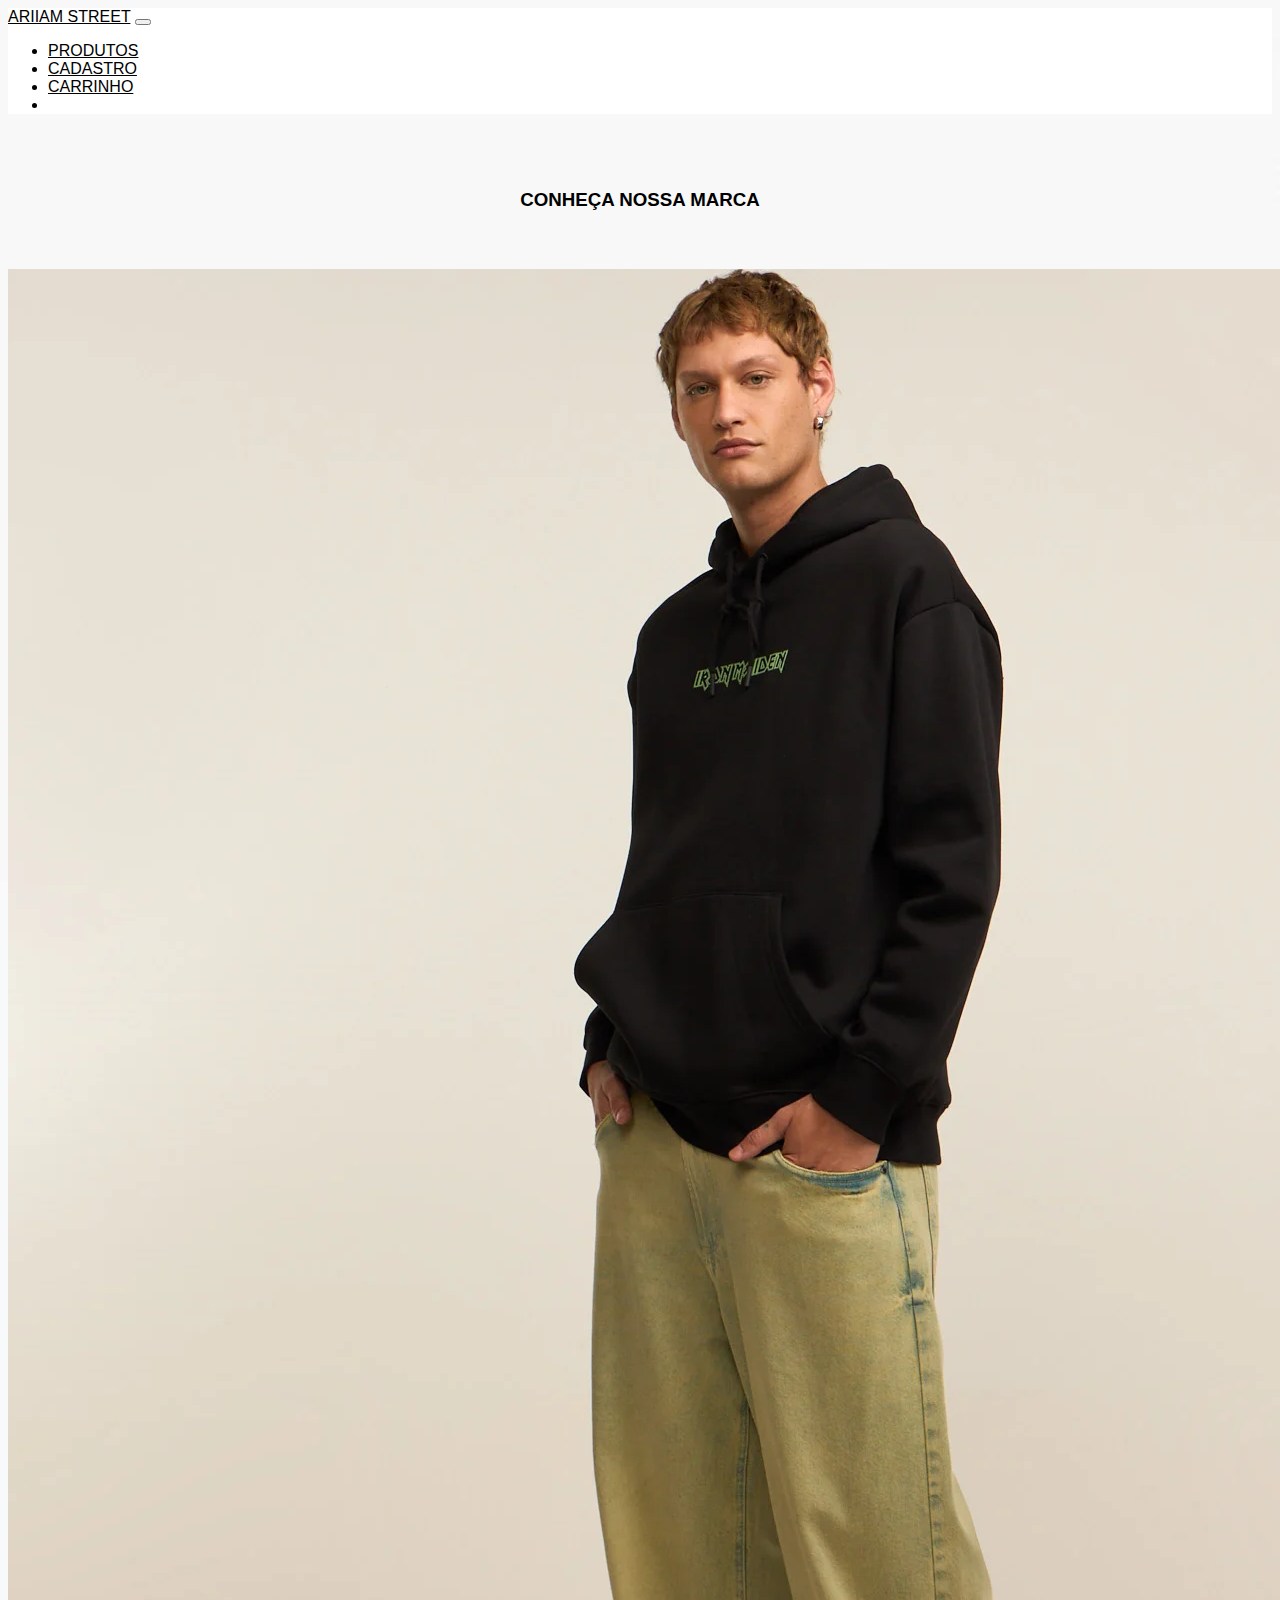
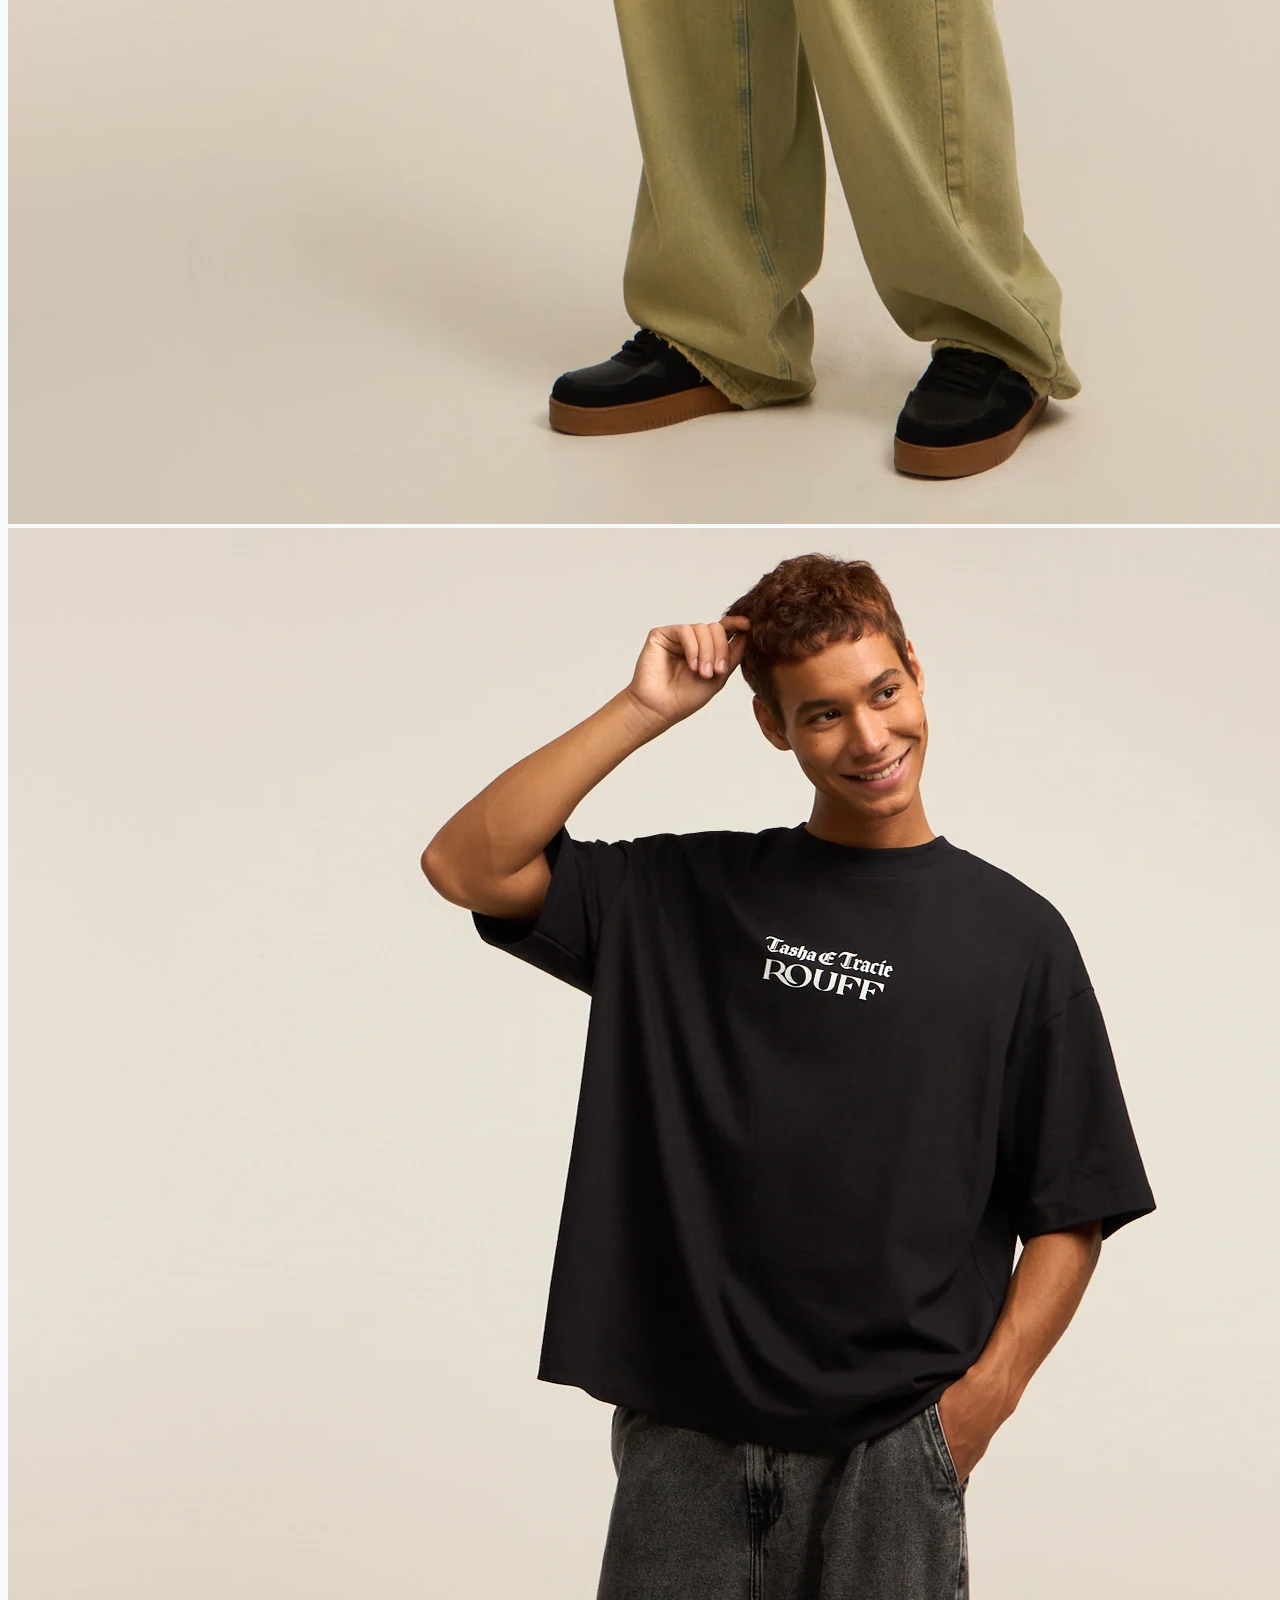
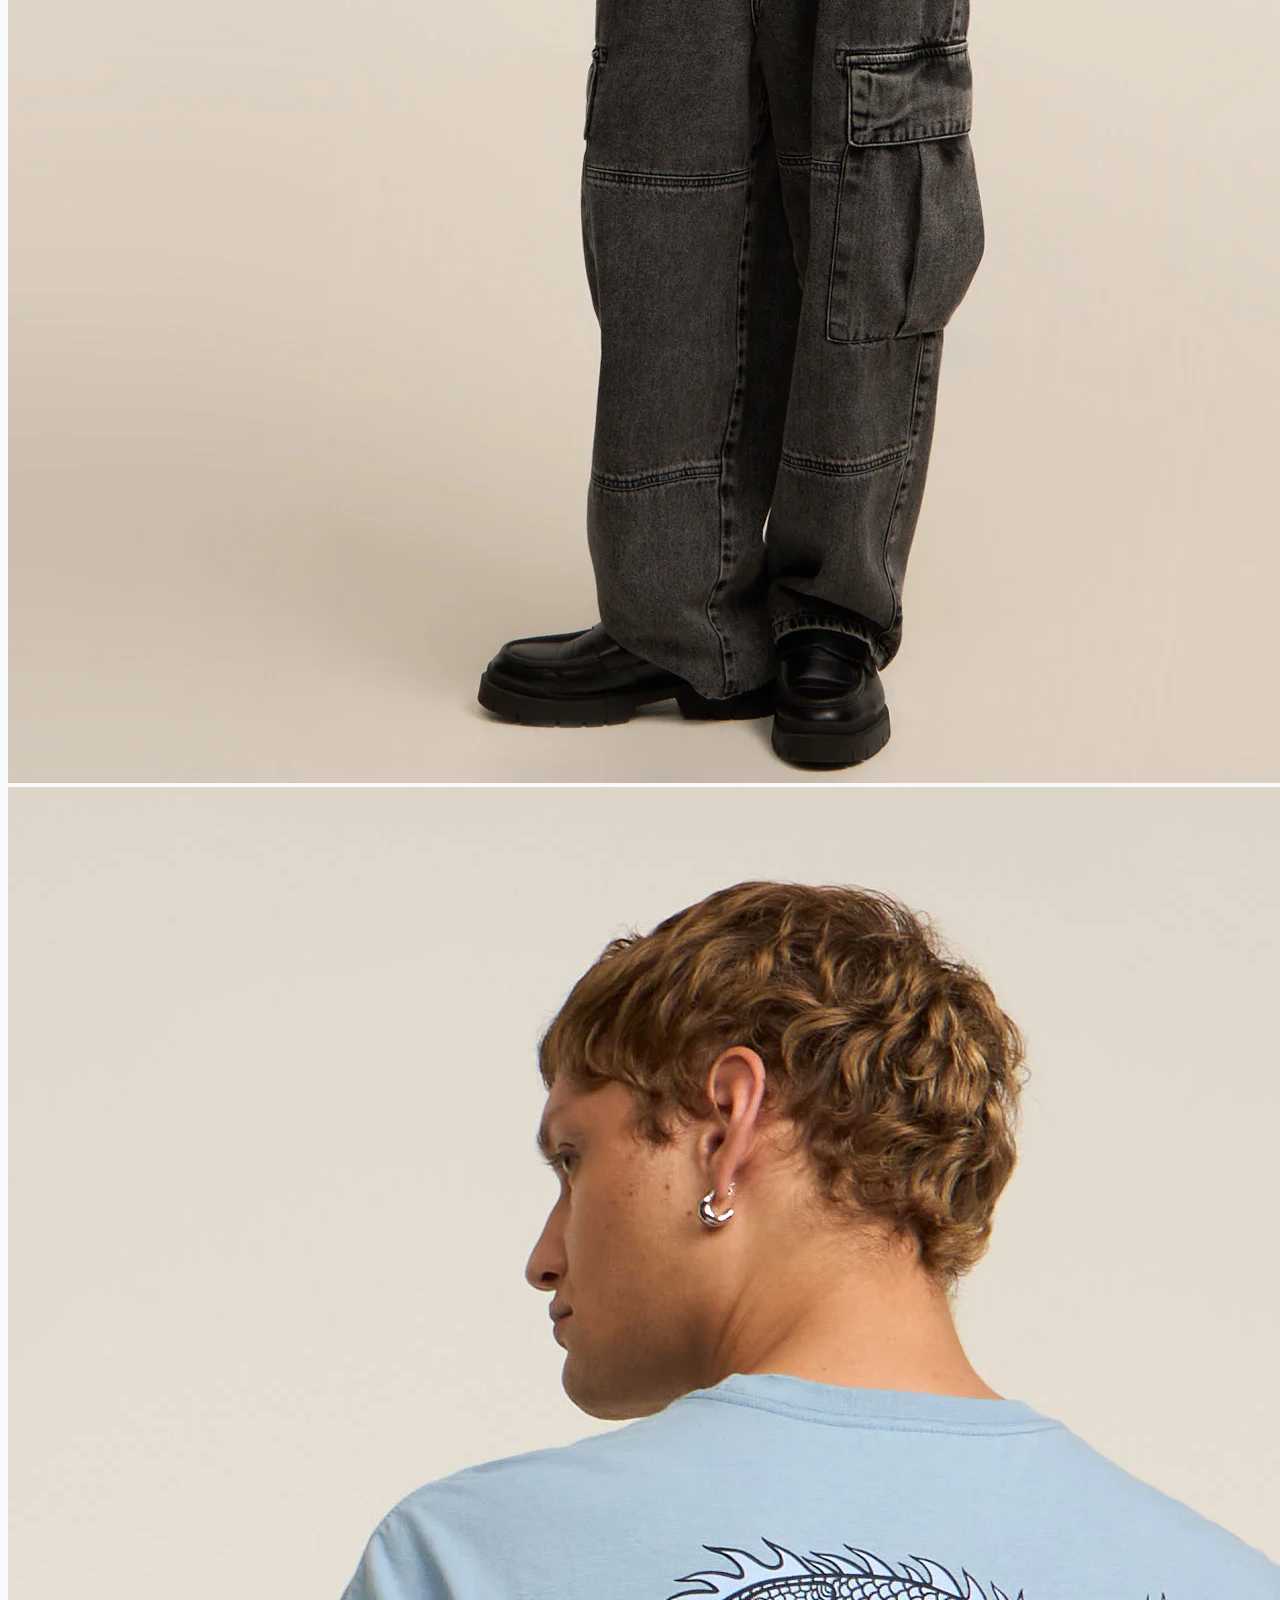
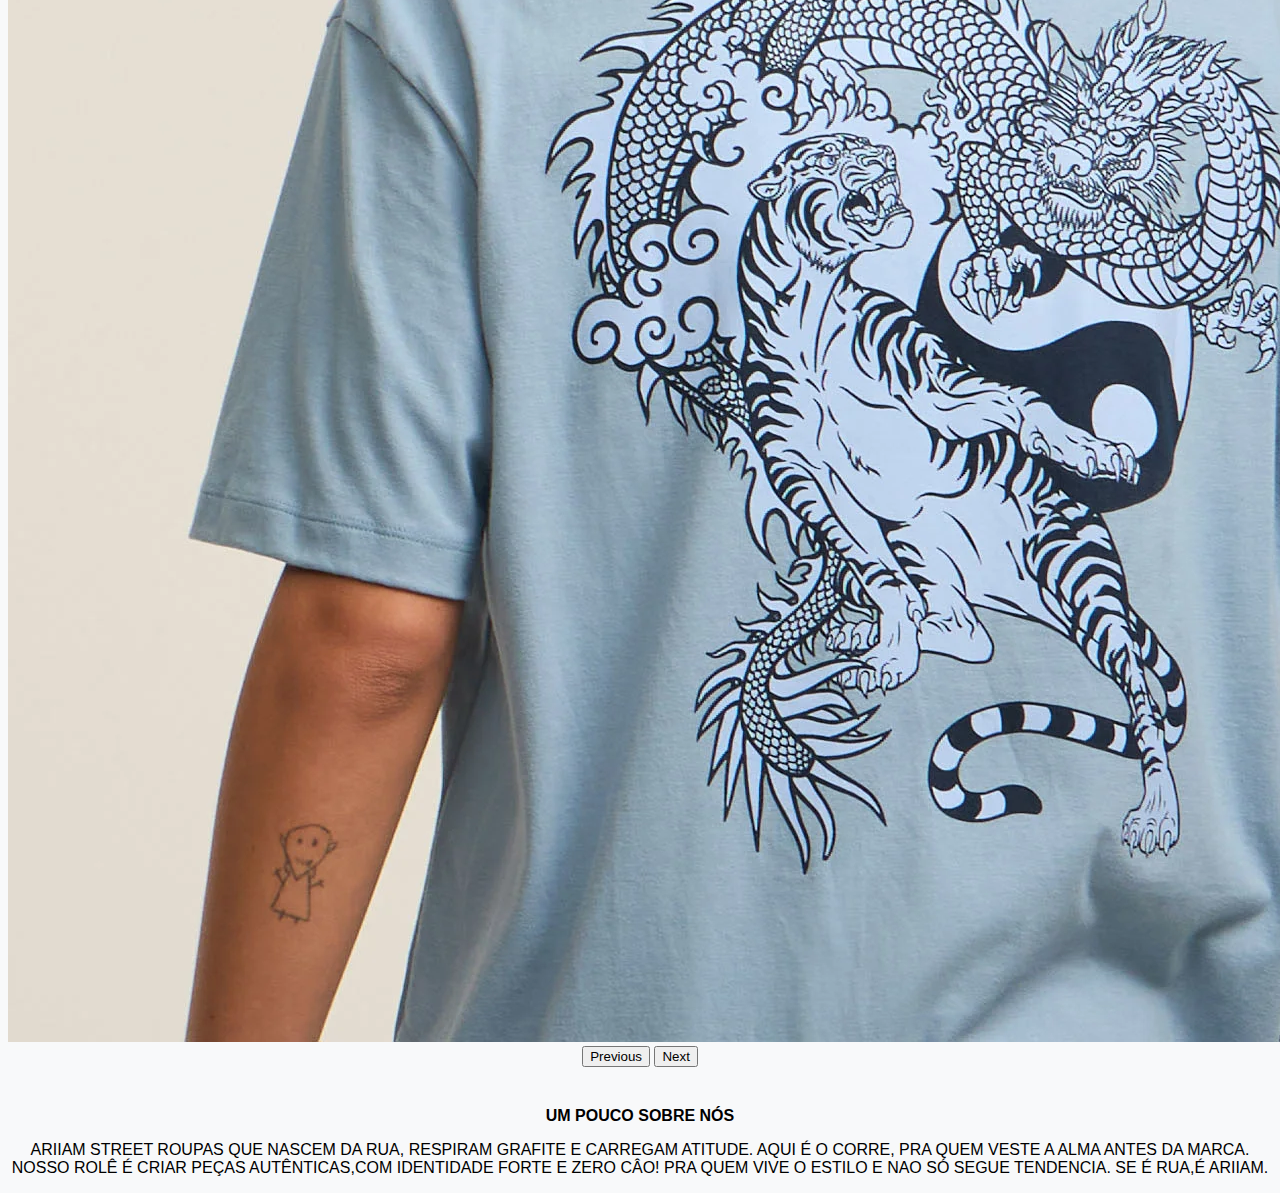
<file: index.html>
<!doctype html>

<head>
  <title>ARIIAM</title>
  <link href="https://cdn.jsdelivr.net/npm/bootstrap@5.3.5/dist/css/bootstrap.min.css" rel="stylesheet"
    integrity="sha384-SgOJa3DmI69IUzQ2PVdRZhwQ+dy64/BUtbMJw1MZ8t5HZApcHrRKUc4W0kG879m7" crossorigin="anonymous">
</head>

<body style="background-image: url('fundobranco.jpg');
        background-repeat: no-repeat;
				 background-attachment: fixed;
				 background-size: 100% 100%;">
          <style>
            body {
                background-color: #f8f9fa;
                font-family: Arial, sans-serif;
            }

            .card {
                border-radius: 10px;
                box-shadow: 0 4px 6px rgba(0, 0, 0, 0.1);
                transition: transform 0.2s ease-in-out;
            }

            .card:hover {
                transform: scale(1.03);
            }

            .navbar {
                background-color: white !important;
            }

            .navbar a {
                color: black !important;
            }
        </style>
  <bory>
    <nav class="navbar navbar-expand-lg bg-body-tertiary">
        <div class="container-fluid">
            <a class="navbar-brand" href="index.html">ARIIAM STREET</a>
            <button class="navbar-toggler" type="button" data-bs-toggle="collapse"
                data-bs-target="#navbarScroll" aria-controls="navbarScroll" aria-expanded="false"
                aria-label="Toggle navigation">
                <span class="navbar-toggler-icon"></span>
            </button>
            <div class="collapse navbar-collapse" id="navbarScroll">
                <ul class="navbar-nav me-auto my-2 my-lg-0 navbar-nav-scroll"
                    style="--bs-scroll-height: 100px;">
                    <li class="nav-item">
                        <a class="nav-link active" aria-current="page" href="produtos.html">PRODUTOS</a>
                    </li>
                    <li class="nav-item">
                        <a class="nav-link" href="cadastro.html">CADASTRO</a>
                    </li>
                    <li class="nav-item">
                        <a class="nav-link" href="carrinho.html">CARRINHO</a>
                    <li class="nav-item">
            </div>
        </div>
    </nav>
</bory>
<div style="padding: 20px;"></div>
        <CENTER>
        <H3>CONHEÇA NOSSA MARCA</H3>
        <CENTER>
  <script src="https://cdn.jsdelivr.net/npm/bootstrap@5.3.5/dist/js/bootstrap.bundle.min.js"
    integrity="sha384-k6d4wzSIapyDyv1kpU366/PK5hCdSbCRGRCMv+eplOQJWyd1fbcAu9OCUj5zNLiq"
    crossorigin="anonymous"></script>
  <div style="padding: 20px;"></div>
  <div id="carouselExample" class="carousel slide">
    <div class="carousel-inner">
      <div class="carousel-item active">
        <center>
          <img src="blusaoestampa.png" class="d-block w-50" alt="blusaoestampa.png">
          <center>
      </div>
      <div class="carousel-item">
        <center>
          <img src="camisetatracie.png" class="d-block w-50" alt="camisetatracie.png">
          <center>
      </div>
      <div class="carousel-item">
        <center>
          <img src="dragao.png" class="d-block w-50" alt="dragao.png">
          <center>
      </div>
    </div>
    <button class="carousel-control-prev" type="button" data-bs-target="#carouselExample" data-bs-slide="prev">
      <span class="carousel-control-prev-icon" aria-hidden="true"></span>
      <span class="visually-hidden">Previous</span>
    </button>
    <button class="carousel-control-next" type="button" data-bs-target="#carouselExample" data-bs-slide="next">
      <span class="carousel-control-next-icon" aria-hidden="true"></span>
      <span class="visually-hidden">Next</span>
    </button>
  </div>

  <body>

    <div vw class="enabled">
      <div vw-access-button class="active"></div>
      <div vw-plugin-wrapper>
        <div class="vw-plugin-top-wrapper"></div>
      </div>
    </div>
    <script src="https://vlibras.gov.br/app/vlibras-plugin.js"></script>
    <script>
      new window.VLibras.Widget('https://vlibras.gov.br/app');
    </script>
  </body>
  <div style="padding: 20px;"></div>
  <title>ARIIAM STREET</title>
  <CENTER>
    <B>UM POUCO SOBRE NÓS</B>
    <P>ARIIAM STREET
      ROUPAS QUE NASCEM DA RUA, RESPIRAM GRAFITE E CARREGAM ATITUDE. AQUI É O CORRE, PRA QUEM VESTE A ALMA ANTES DA
      MARCA.
      NOSSO ROLÊ É CRIAR PEÇAS AUTÊNTICAS,COM IDENTIDADE FORTE E ZERO CÂO! PRA QUEM VIVE O ESTILO E NAO SÓ SEGUE
      TENDENCIA.
      SE É RUA,É ARIIAM.</p>
  </CENTER>
</file>
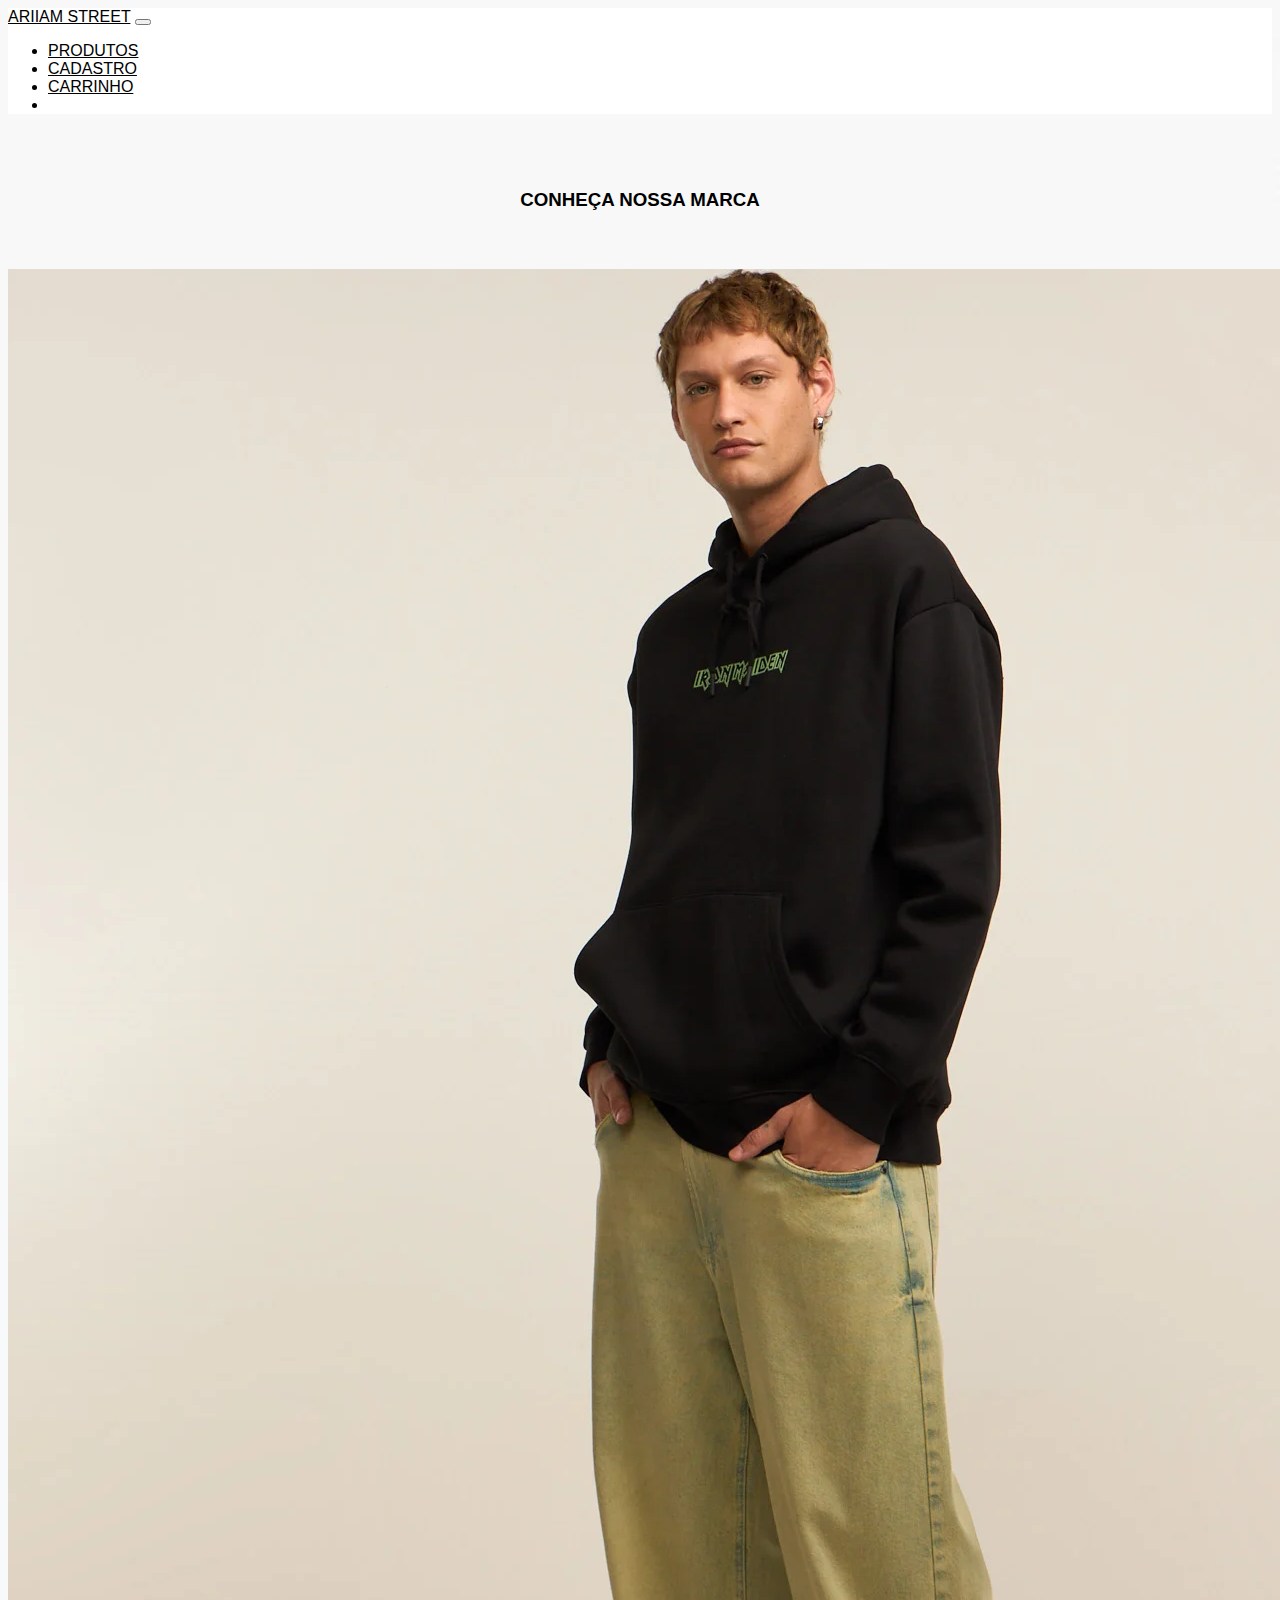
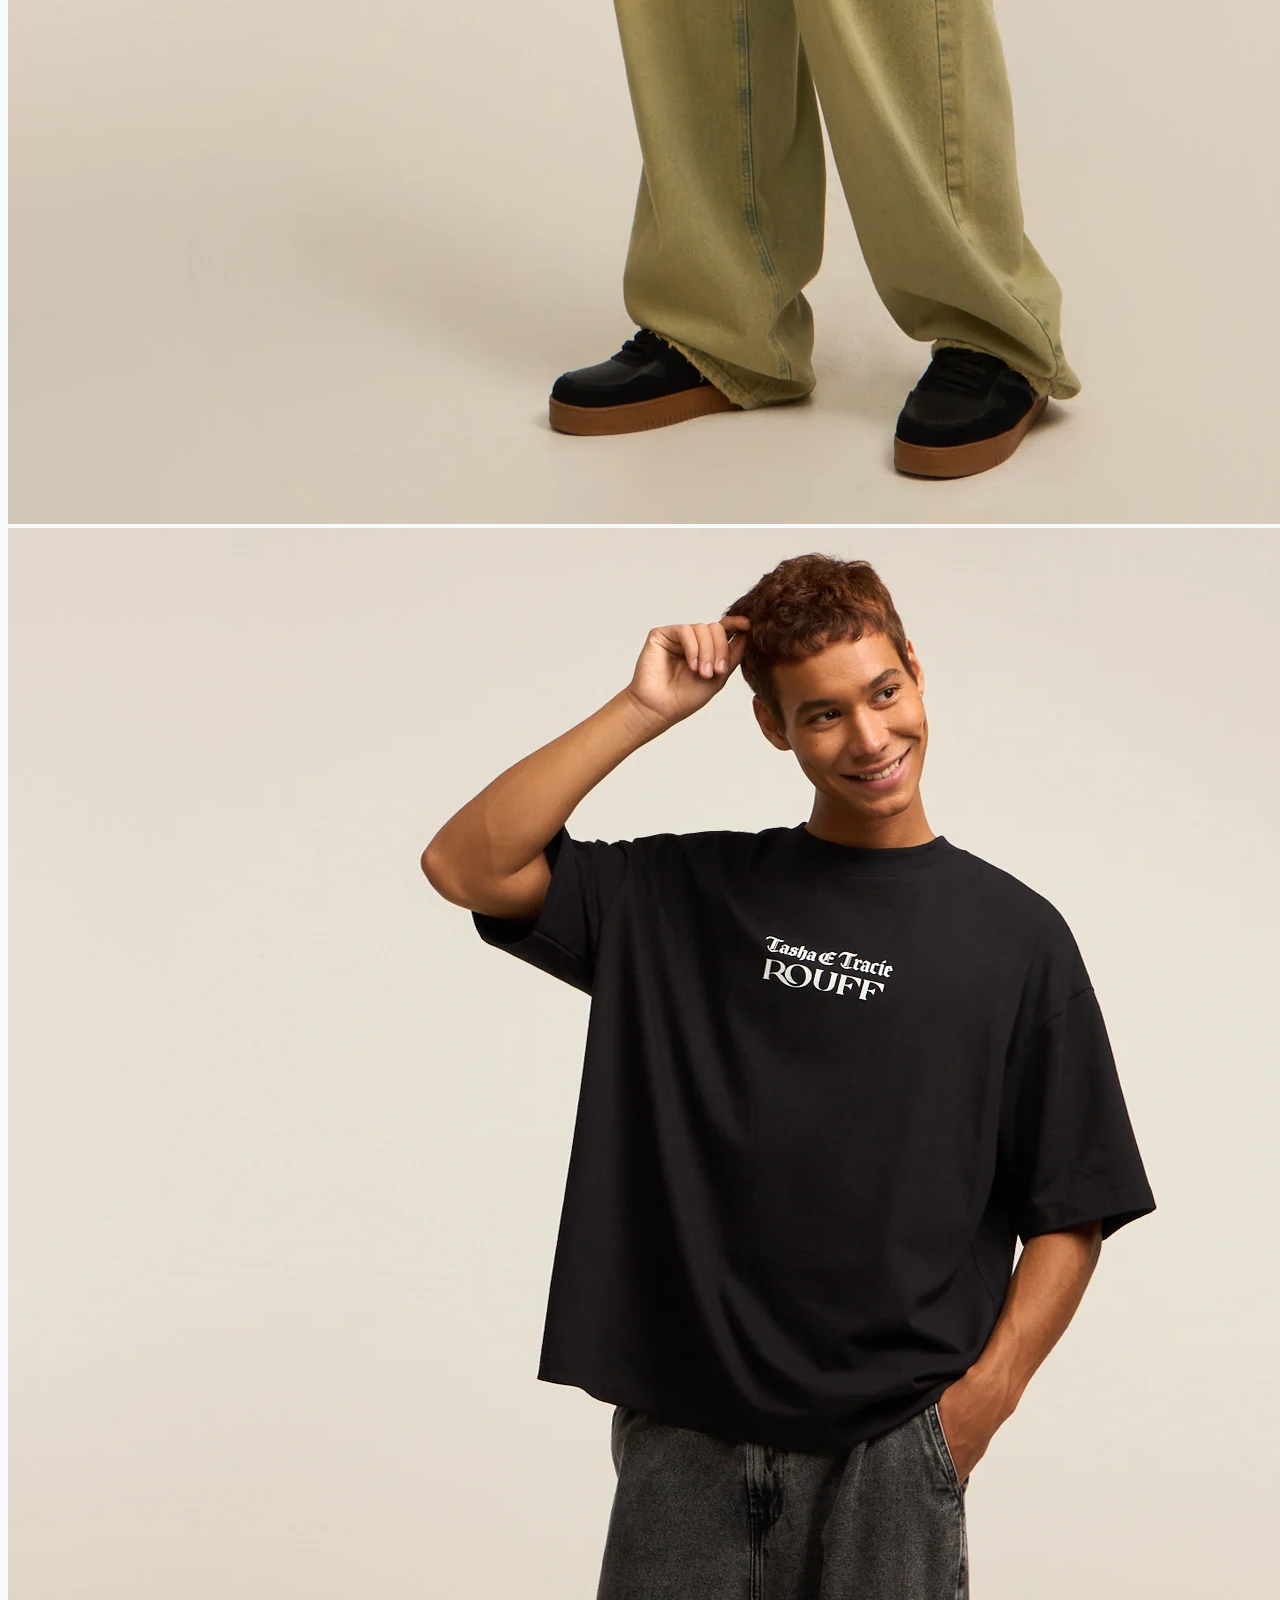
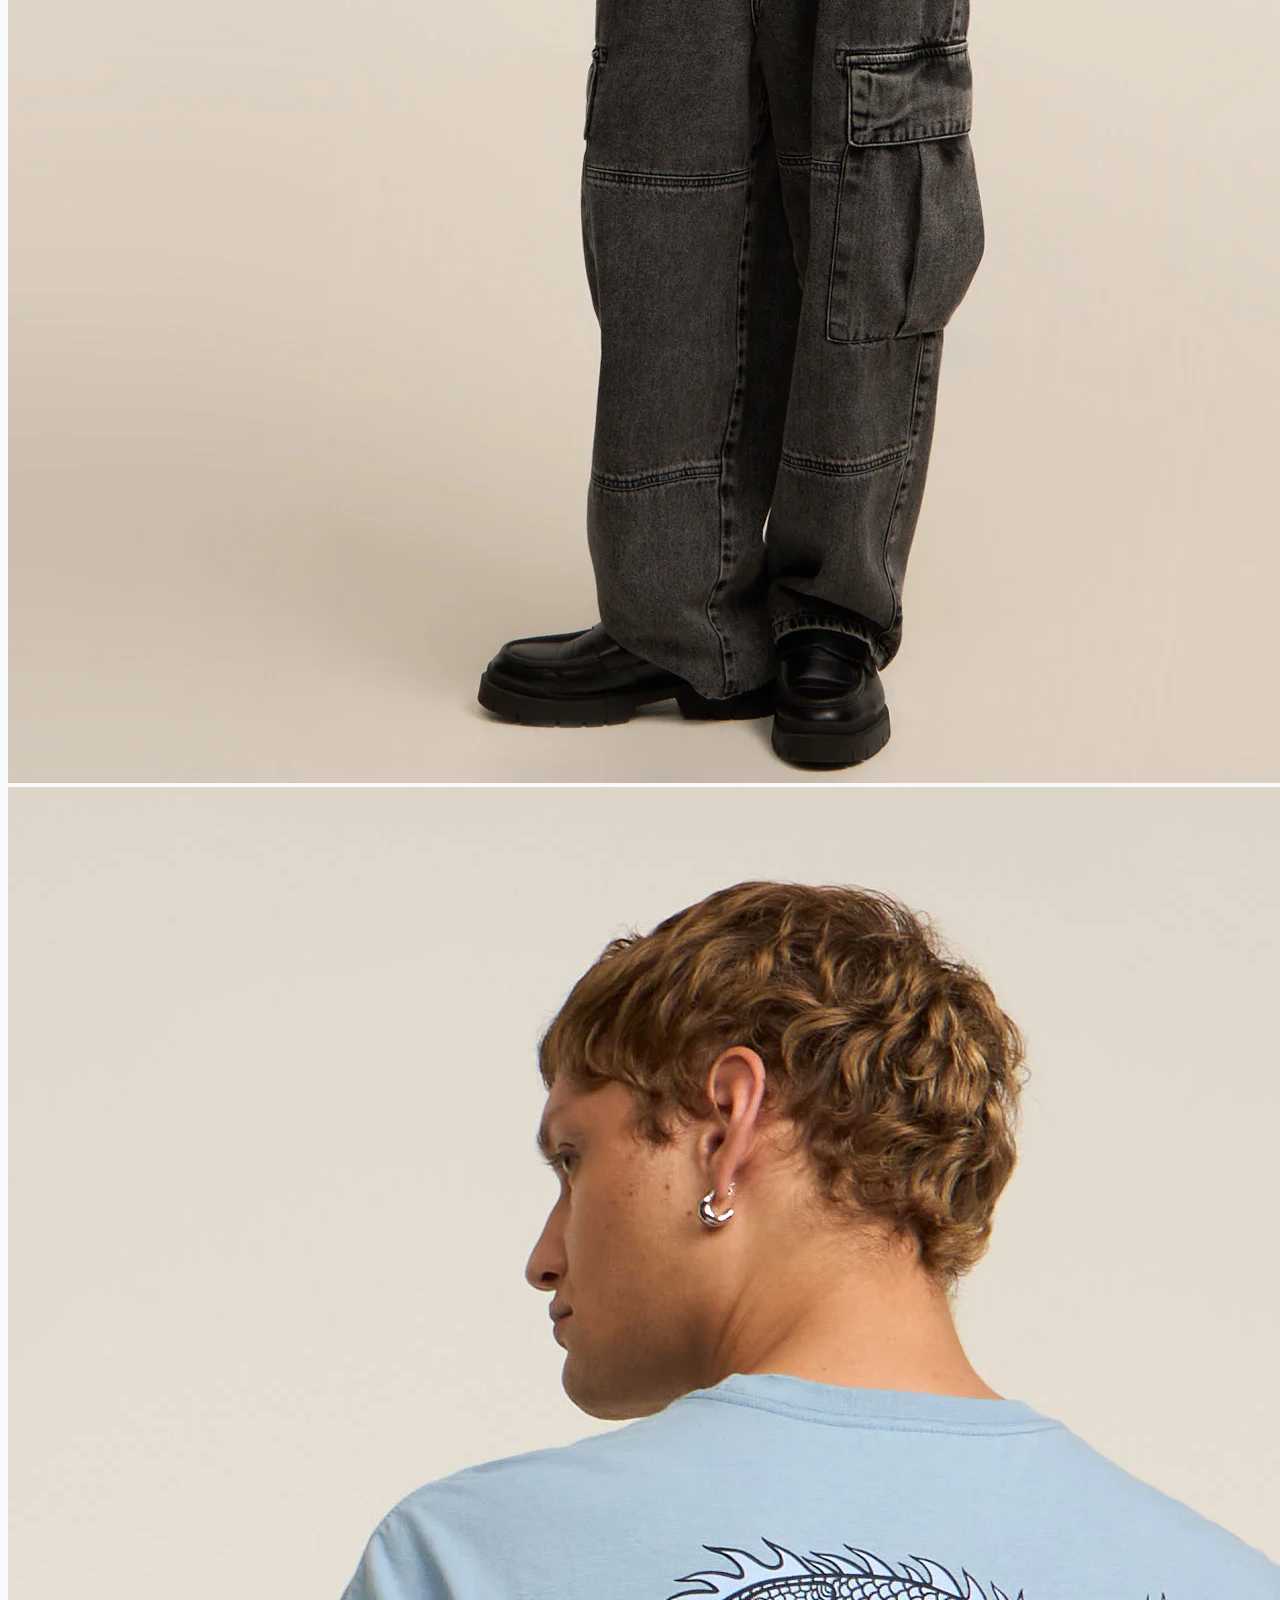
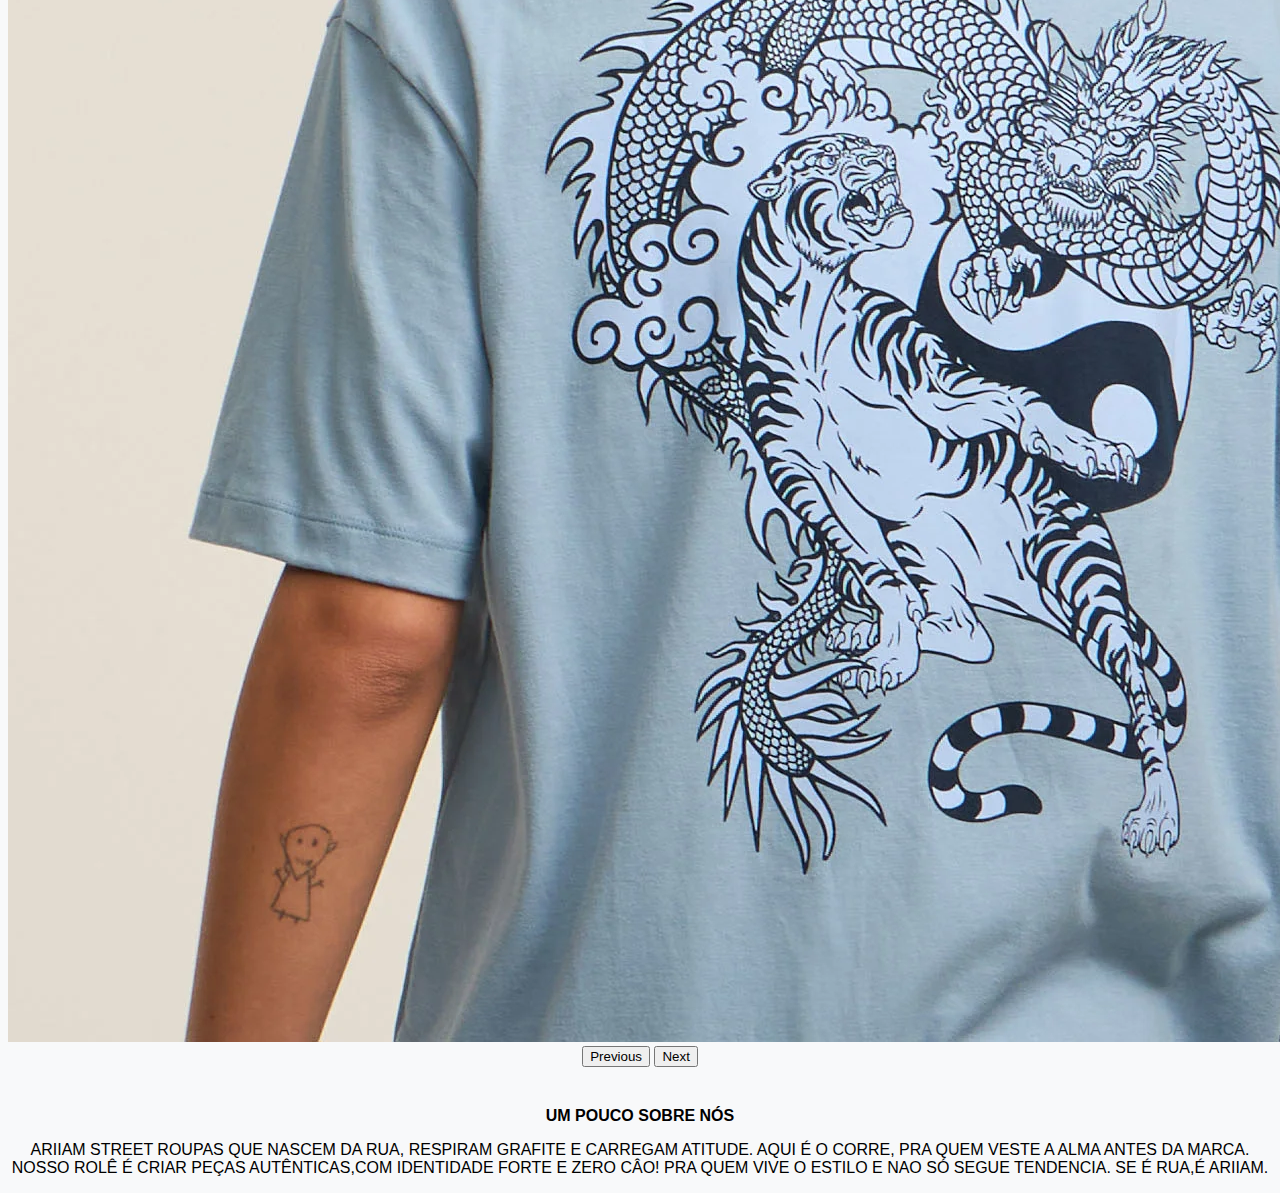
<file: ariiamstreet.html>
<!doctype html>

<head>
  <title>ARIIAM</title>
  <link href="https://cdn.jsdelivr.net/npm/bootstrap@5.3.5/dist/css/bootstrap.min.css" rel="stylesheet"
    integrity="sha384-SgOJa3DmI69IUzQ2PVdRZhwQ+dy64/BUtbMJw1MZ8t5HZApcHrRKUc4W0kG879m7" crossorigin="anonymous">
</head>

<body style="background-image: url('fundobranco.jpg');
        background-repeat: no-repeat;
				 background-attachment: fixed;
				 background-size: 100% 100%;">
          <style>
            body {
                background-color: #f8f9fa;
                font-family: Arial, sans-serif;
            }

            .card {
                border-radius: 10px;
                box-shadow: 0 4px 6px rgba(0, 0, 0, 0.1);
                transition: transform 0.2s ease-in-out;
            }

            .card:hover {
                transform: scale(1.03);
            }

            .navbar {
                background-color: white !important;
            }

            .navbar a {
                color: black !important;
            }
        </style>
  <bory>
    <nav class="navbar navbar-expand-lg bg-body-tertiary">
        <div class="container-fluid">
            <a class="navbar-brand" href="ariiamstreet.html">ARIIAM STREET</a>
            <button class="navbar-toggler" type="button" data-bs-toggle="collapse"
                data-bs-target="#navbarScroll" aria-controls="navbarScroll" aria-expanded="false"
                aria-label="Toggle navigation">
                <span class="navbar-toggler-icon"></span>
            </button>
            <div class="collapse navbar-collapse" id="navbarScroll">
                <ul class="navbar-nav me-auto my-2 my-lg-0 navbar-nav-scroll"
                    style="--bs-scroll-height: 100px;">
                    <li class="nav-item">
                        <a class="nav-link active" aria-current="page" href="produtos.html">PRODUTOS</a>
                    </li>
                    <li class="nav-item">
                        <a class="nav-link" href="cadastro.html">CADASTRO</a>
                    </li>
                    <li class="nav-item">
                        <a class="nav-link" href="carrinho.html">CARRINHO</a>
                    <li class="nav-item">
            </div>
        </div>
    </nav>
</bory>
<div style="padding: 20px;"></div>
        <CENTER>
        <H3>CONHEÇA NOSSA MARCA</H3>
        <CENTER>
  <script src="https://cdn.jsdelivr.net/npm/bootstrap@5.3.5/dist/js/bootstrap.bundle.min.js"
    integrity="sha384-k6d4wzSIapyDyv1kpU366/PK5hCdSbCRGRCMv+eplOQJWyd1fbcAu9OCUj5zNLiq"
    crossorigin="anonymous"></script>
  <div style="padding: 20px;"></div>
  <div id="carouselExample" class="carousel slide">
    <div class="carousel-inner">
      <div class="carousel-item active">
        <center>
          <img src="blusaoestampa.png" class="d-block w-50" alt="blusaoestampa.png">
          <center>
      </div>
      <div class="carousel-item">
        <center>
          <img src="camisetatracie.png" class="d-block w-50" alt="camisetatracie.png">
          <center>
      </div>
      <div class="carousel-item">
        <center>
          <img src="dragao.png" class="d-block w-50" alt="dragao.png">
          <center>
      </div>
    </div>
    <button class="carousel-control-prev" type="button" data-bs-target="#carouselExample" data-bs-slide="prev">
      <span class="carousel-control-prev-icon" aria-hidden="true"></span>
      <span class="visually-hidden">Previous</span>
    </button>
    <button class="carousel-control-next" type="button" data-bs-target="#carouselExample" data-bs-slide="next">
      <span class="carousel-control-next-icon" aria-hidden="true"></span>
      <span class="visually-hidden">Next</span>
    </button>
  </div>

  <body>

    <div vw class="enabled">
      <div vw-access-button class="active"></div>
      <div vw-plugin-wrapper>
        <div class="vw-plugin-top-wrapper"></div>
      </div>
    </div>
    <script src="https://vlibras.gov.br/app/vlibras-plugin.js"></script>
    <script>
      new window.VLibras.Widget('https://vlibras.gov.br/app');
    </script>
  </body>
  <div style="padding: 20px;"></div>
  <title>ARIIAM STREET</title>
  <CENTER>
    <B>UM POUCO SOBRE NÓS</B>
    <P>ARIIAM STREET
      ROUPAS QUE NASCEM DA RUA, RESPIRAM GRAFITE E CARREGAM ATITUDE. AQUI É O CORRE, PRA QUEM VESTE A ALMA ANTES DA
      MARCA.
      NOSSO ROLÊ É CRIAR PEÇAS AUTÊNTICAS,COM IDENTIDADE FORTE E ZERO CÂO! PRA QUEM VIVE O ESTILO E NAO SÓ SEGUE
      TENDENCIA.
      SE É RUA,É ARIIAM.</p>
  </CENTER>
</file>
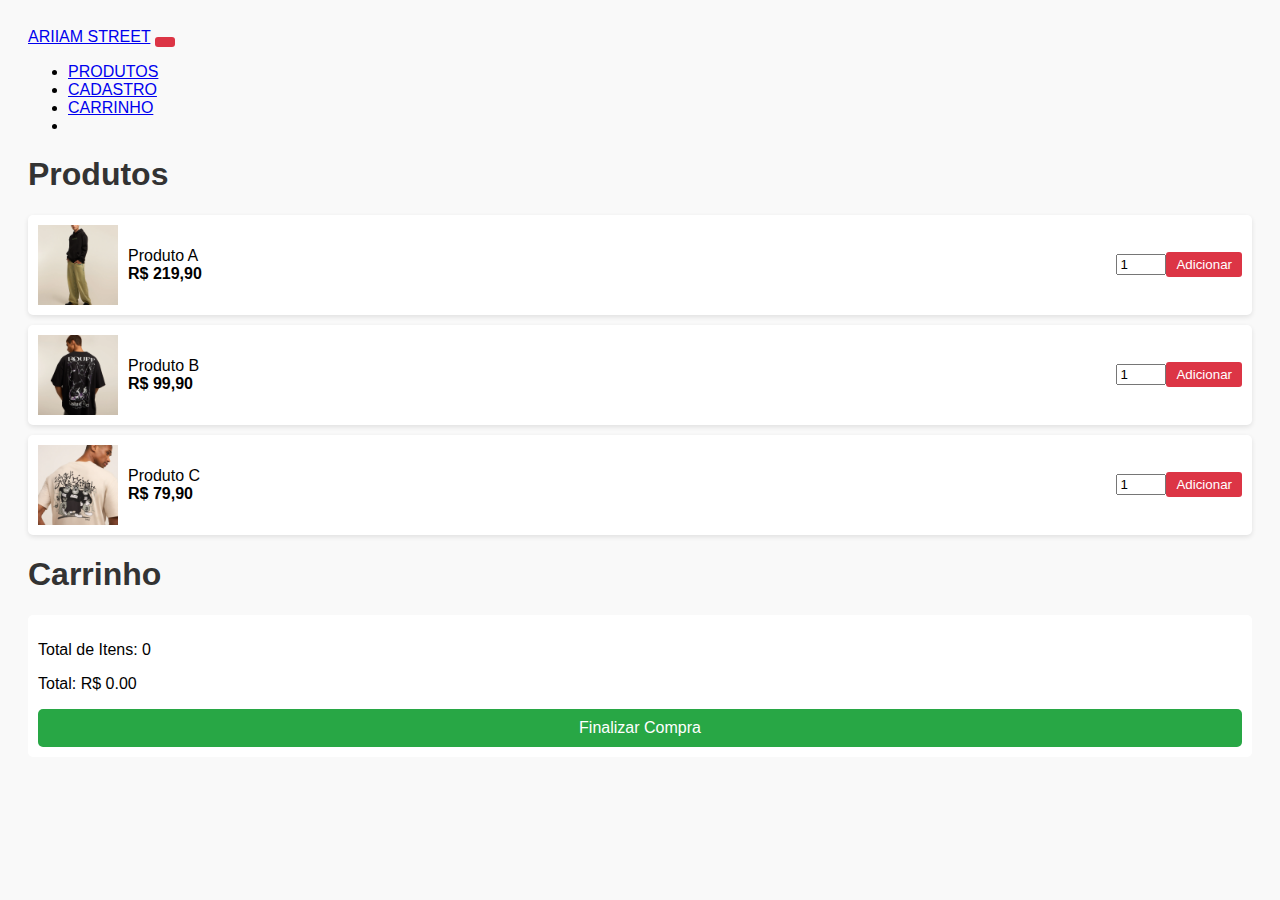
<file: carrinho.html>
<doctype html>
  <html>

  <head>
    <link href="https://cdn.jsdelivr.net/npm/bootstrap@5.3.5/dist/css/bootstrap.min.css" rel="stylesheet"
      integrity="sha384-SgOJa3DmI69IUzQ2PVdRZhwQ+dy64/BUtbMJw1MZ8t5HZApcHrRKUc4W0kG879m7" crossorigin="anonymous">
  </head>
  <bory>
    <nav class="navbar navbar-expand-lg bg-body-tertiary">
      <div class="container-fluid">
        <a class="navbar-brand" href="index.html">ARIIAM STREET</a>
        <button class="navbar-toggler" type="button" data-bs-toggle="collapse" data-bs-target="#navbarScroll"
          aria-controls="navbarScroll" aria-expanded="false" aria-label="Toggle navigation">
          <span class="navbar-toggler-icon"></span>
        </button>
        <div class="collapse navbar-collapse" id="navbarScroll">
          <ul class="navbar-nav me-auto my-2 my-lg-0 navbar-nav-scroll" style="--bs-scroll-height: 100px;">
            <li class="nav-item">
              <a class="nav-link active" aria-current="page" href="produtos.html">PRODUTOS</a>
            </li>
            <li class="nav-item">
              <a class="nav-link" href="cadastro.html">CADASTRO</a>
            </li>
            <li class="nav-item">
              <a class="nav-link" href="carrinho.html">CARRINHO</a>
            <li class="nav-item">
        </div>
      </div>
    </nav>
  </bory>
  <script src="https://cdn.jsdelivr.net/npm/bootstrap@5.3.5/dist/js/bootstrap.bundle.min.js"
    integrity="sha384-k6d4wzSIapyDyv1kpU366/PK5hCdSbCRGRCMv+eplOQJWyd1fbcAu9OCUj5zNLiq"
    crossorigin="anonymous"></script>
  </head>

  <head>
    <meta charset="UTF-8">
    <title>Carrinho</title>
    <style>
      body {
        font-family: Arial, sans-serif;
        background: #f9f9f9;
        padding: 20px;
      }

      h1 {
        color: #333;
      }

      .produto,
      .carrinho-item {
        display: flex;
        align-items: center;
        background: #fff;
        padding: 10px;
        margin-bottom: 10px;
        border-radius: 5px;
        box-shadow: 0 2px 5px rgba(0, 0, 0, 0.1);
      }

      .produto img,
      .carrinho-item img {
        width: 80px;
        height: 80px;
        object-fit: cover;
        margin-right: 10px;
      }

      .info {
        flex: 1;
      }

      .preco {
        font-weight: bold;
      }

      .quantidade {
        width: 50px;
      }

      button {
        padding: 5px 10px;
        background-color: #dc3545;
        color: white;
        border: none;
        cursor: pointer;
        border-radius: 3px;
      }

      button:hover {
        background-color: #c82333;
      }

      #resumo {
        margin-top: 20px;
        background: #fff;
        padding: 10px;
        border-radius: 5px;
      }

      #finalizar {
        width: 100%;
        padding: 10px;
        background: #28a745;
        color: white;
        border: none;
        border-radius: 5px;
        font-size: 16px;
        cursor: pointer;
      }

      #finalizar:hover {
        background: #218838;
      }
    </style>
  </head>

  <body>

    <h1>Produtos</h1>

    <div class="produto">
      <img src="blusaoestampa.png" alt="Produto A">

      <div class="info">
        <div>Produto A</div>
        <div class="preco">R$ 219,90</div>
      </div>
      <input type="number" min="1" value="1" class="quantidade">
      <button onclick="adicionarAoCarrinho('Produto A', 219, this)">Adicionar</button>
    </div>

    <div class="produto">
      <img src="camiseta tasha.png" alt="Produto B">
      <div class="info">
        <div>Produto B</div>
        <div class="preco">R$ 99,90</div>
      </div>
      <input type="number" min="1" value="1" class="quantidade">
      <button onclick="adicionarAoCarrinho('Produto B', 99, this)">Adicionar</button>
    </div>

    <div class="produto">
      <img src="webp.webp" alt="Produto C">
      <div class="info">
        <div>Produto C</div>
        <div class="preco">R$ 79,90</div>
      </div>
      <input type="number" min="1" value="1" class="quantidade">
      <button onclick="adicionarAoCarrinho('Produto C', 79, this)">Adicionar</button>


    </div>
    <h1>Carrinho</h1>
    <div id="carrinho"></div>

    <div id="resumo">
      <p>Total de Itens: <span id="total-itens">0</span></p>
      <p>Total: R$ <span id="total-preco">0.00</span></p>
      <button id="finalizar" onclick="finalizarCompra()">Finalizar Compra</button>
    </div>

    <script>
      let carrinho = [];

      function adicionarAoCarrinho(nome, preco, btn) {
        const quantidadeInput = btn.parentElement.querySelector('.quantidade');
        const quantidade = parseInt(quantidadeInput.value);

        const existente = carrinho.find(item => item.nome === nome);
        if (existente) {
          existente.quantidade += quantidade;
        } else {
          carrinho.push({ nome, preco, quantidade });
        }
        atualizarCarrinho();
      }

      function atualizarCarrinho() {
        const carrinhoDiv = document.getElementById('carrinho');
        carrinhoDiv.innerHTML = '';

        let totalItens = 0;
        let totalPreco = 0;

        carrinho.forEach((item, index) => {
          totalItens += item.quantidade;
          totalPreco += item.preco * item.quantidade;

          const itemDiv = document.createElement('div');
          itemDiv.classList.add('carrinho-item');

          itemDiv.innerHTML = `
          <img src="https://via.placeholder.com/80" alt="${item.nome}">
          <div class="info">
            <div>${item.nome}</div>
            <div>Qtd: ${item.quantidade}</div>
            <div>Subtotal: R$ ${(item.preco * item.quantidade).toFixed(2)}</div>
          </div>
          <button onclick="removerItem(${index})">Remover</button>
        `;

          carrinhoDiv.appendChild(itemDiv);
        });

        document.getElementById('total-itens').textContent = totalItens;
        document.getElementById('total-preco').textContent = totalPreco.toFixed(2);
      }

      function removerItem(index) {
        carrinho.splice(index, 1);
        atualizarCarrinho();
      }

      function finalizarCompra() {
        if (carrinho.length === 0) {
          alert('Seu carrinho está vazio!');
          return;
        }
        const total = carrinho.reduce((sum, item) => sum + item.preco * item.quantidade, 0);
        alert(`Compra finalizada! Total: R$ ${total.toFixed(2)}`);
        carrinho = [];
        atualizarCarrinho();
      }
    </script>

    <body>

      <div vw class="enabled">
        <div vw-access-button class="active"></div>
        <div vw-plugin-wrapper>
          <div class="vw-plugin-top-wrapper"></div>
        </div>
      </div>
      <script src="https://vlibras.gov.br/app/vlibras-plugin.js"></script>
      <script>
        new window.VLibras.Widget('https://vlibras.gov.br/app');
      </script>
    </body>
  </body>

  </html>

  </html>
</file>
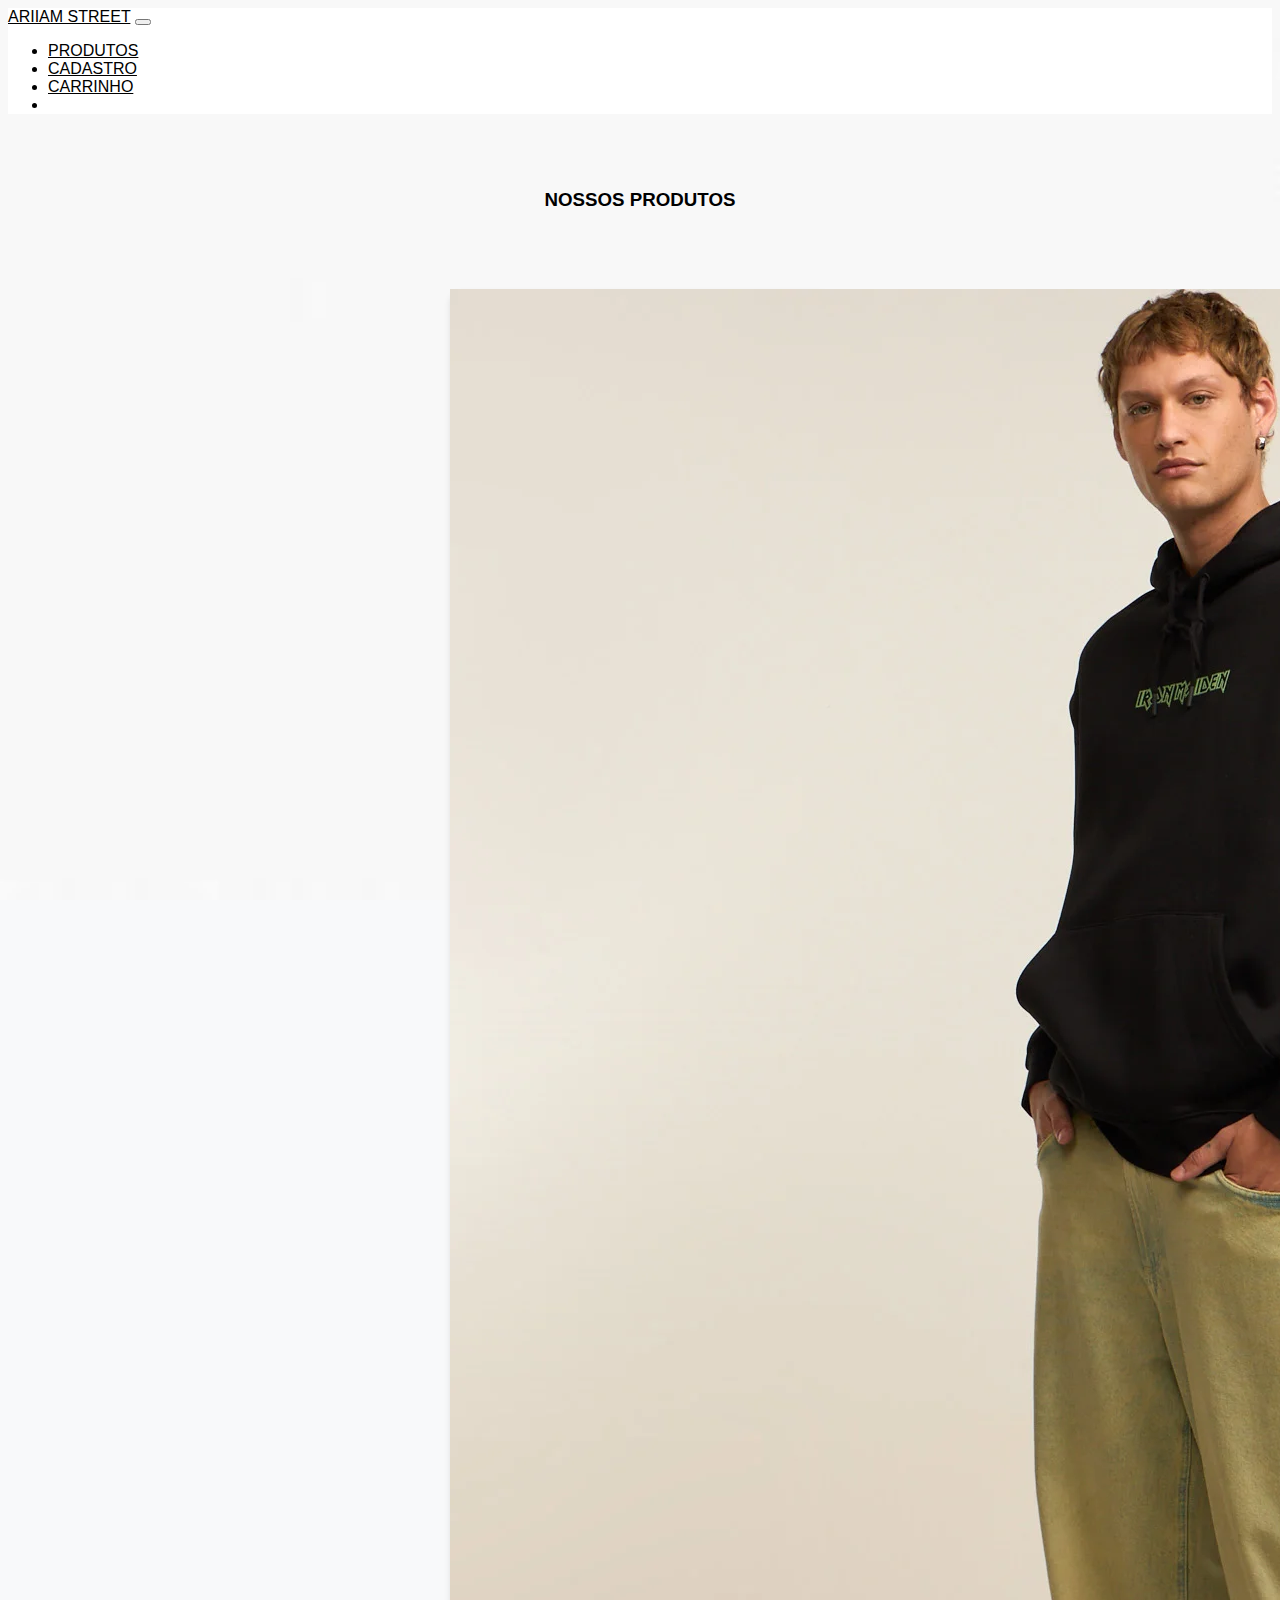
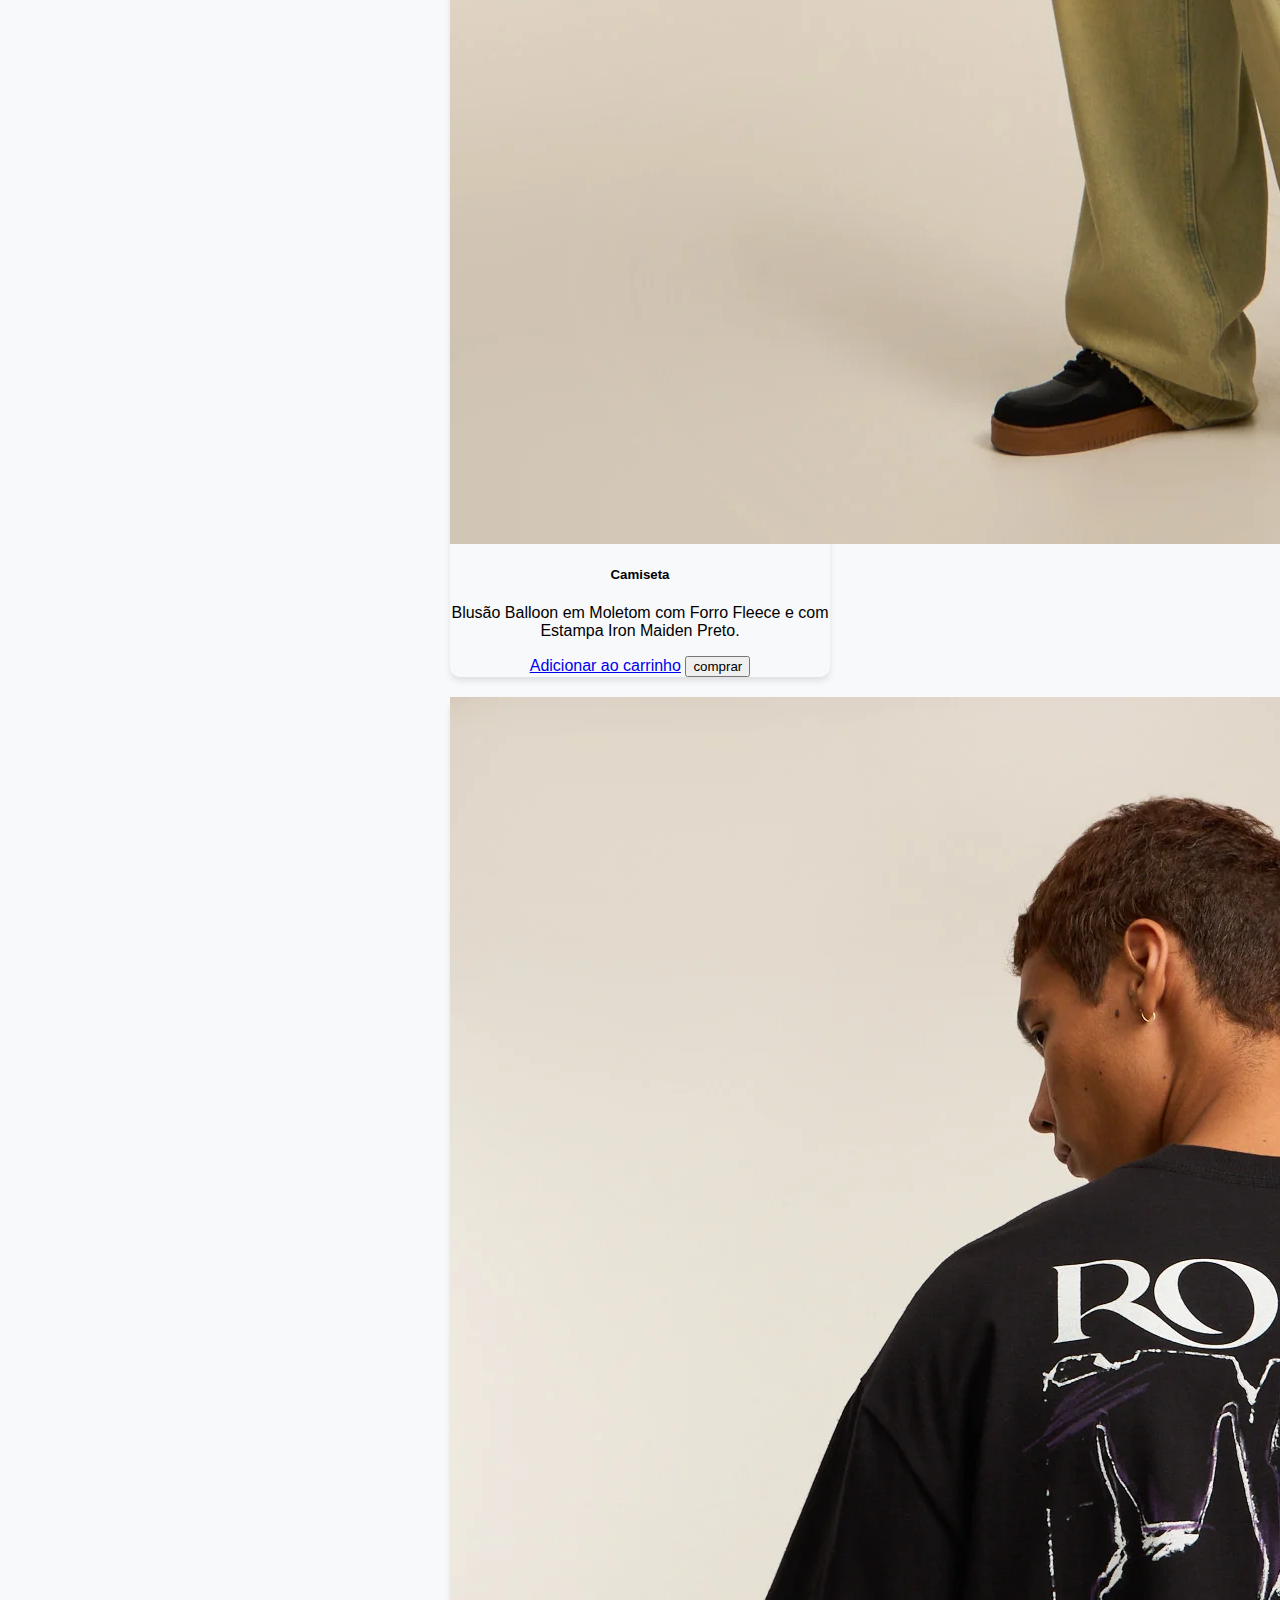
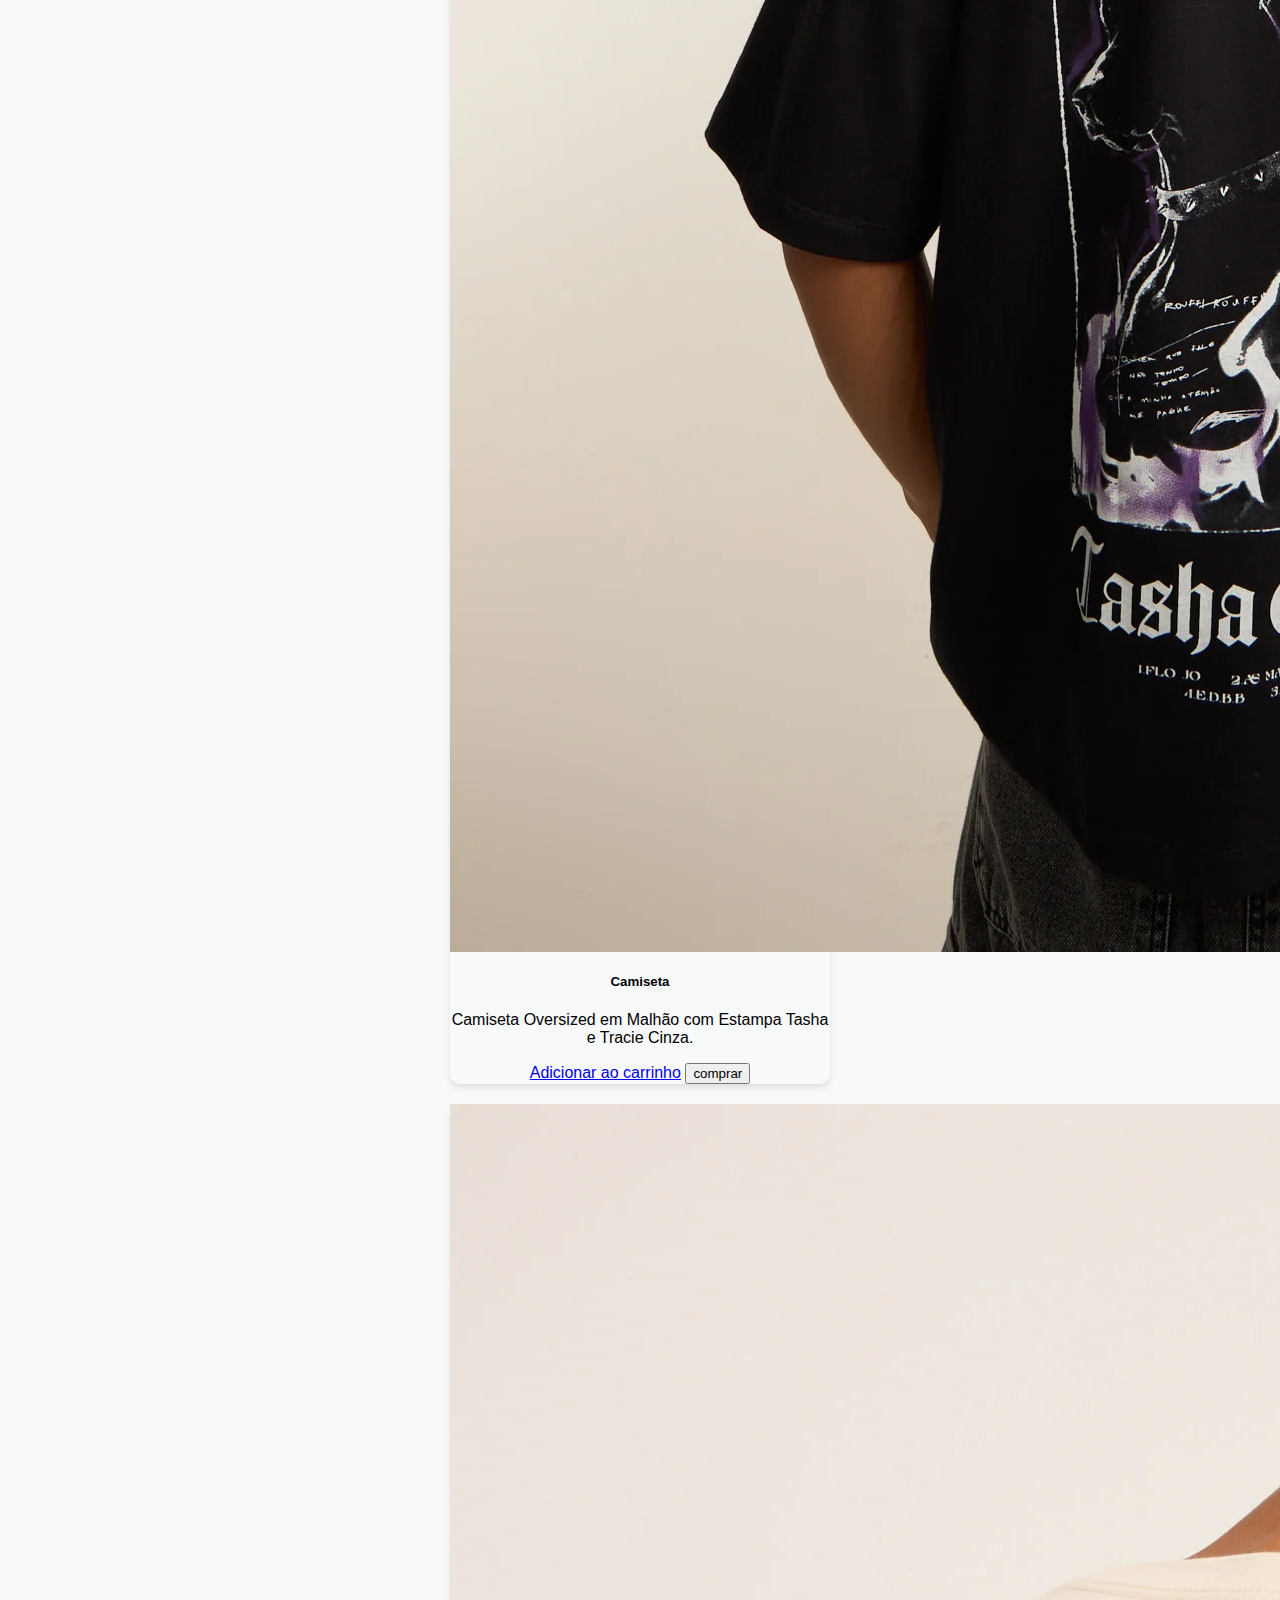
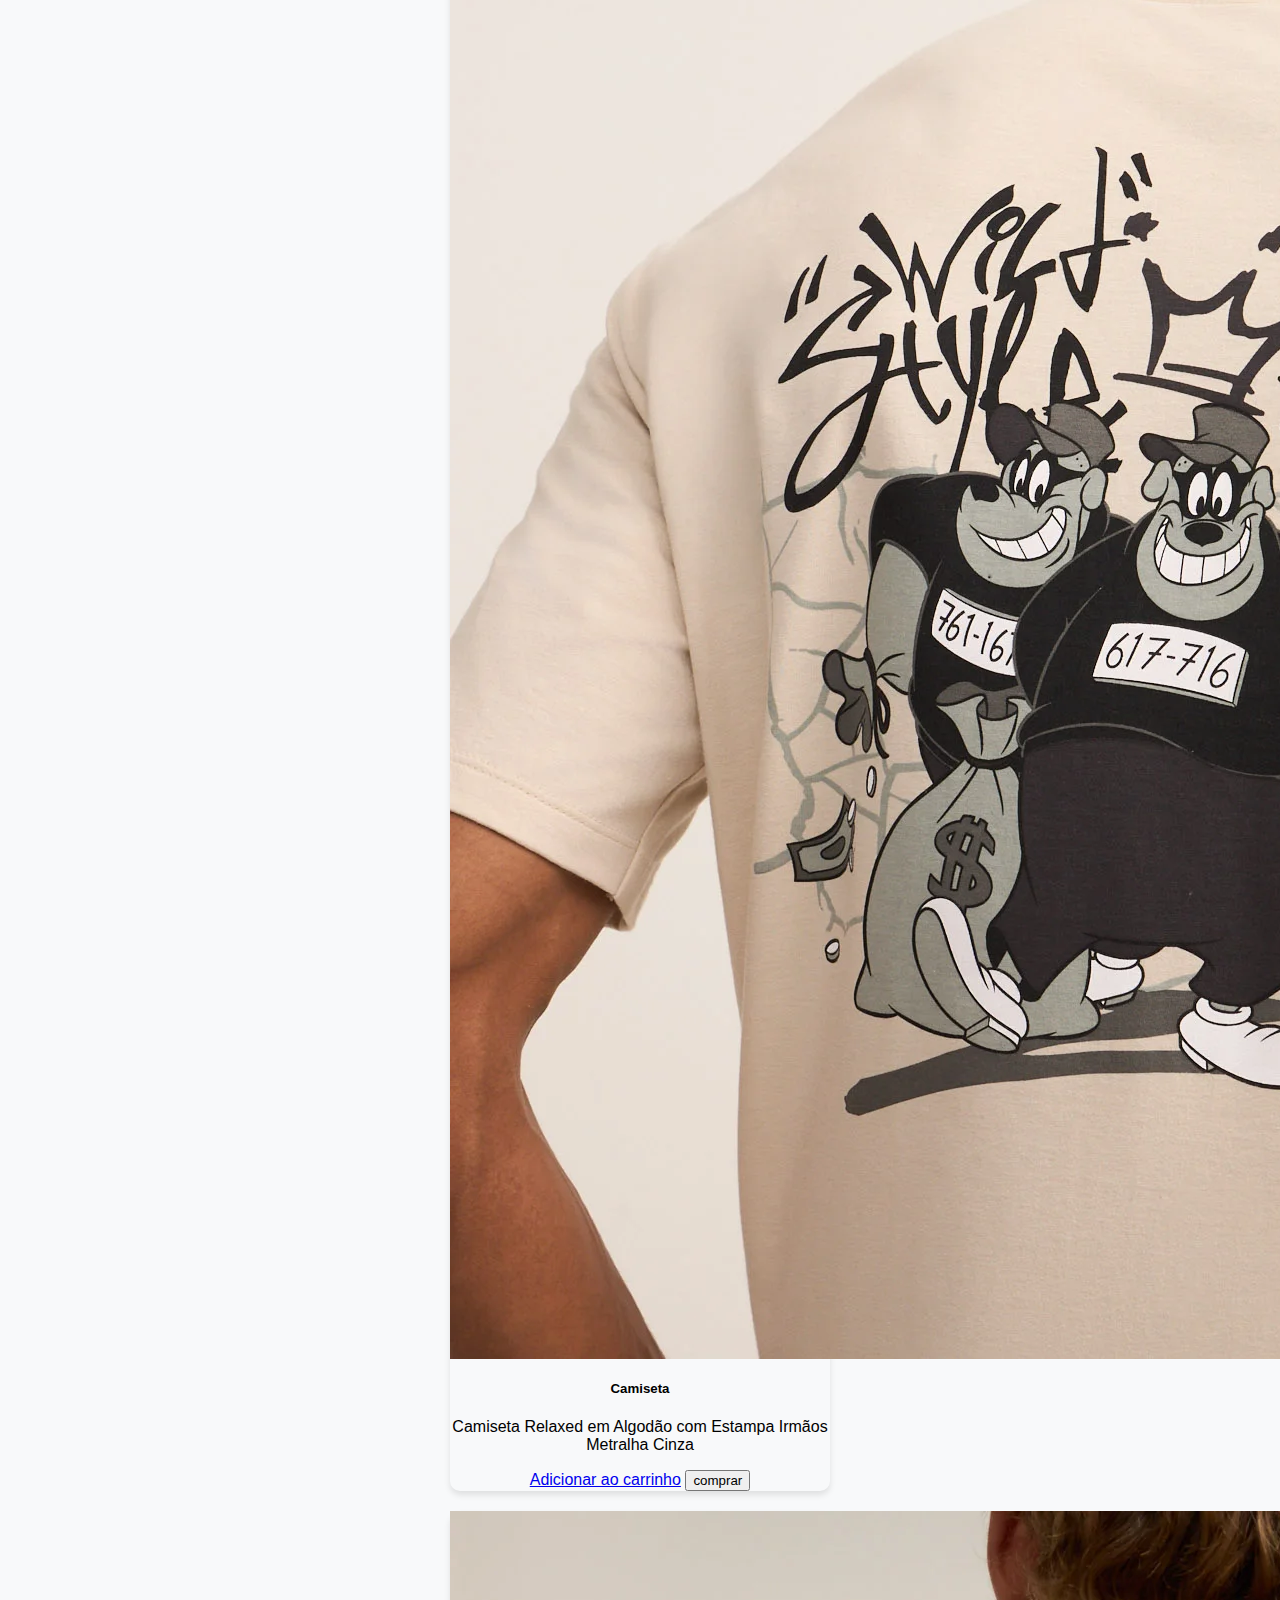
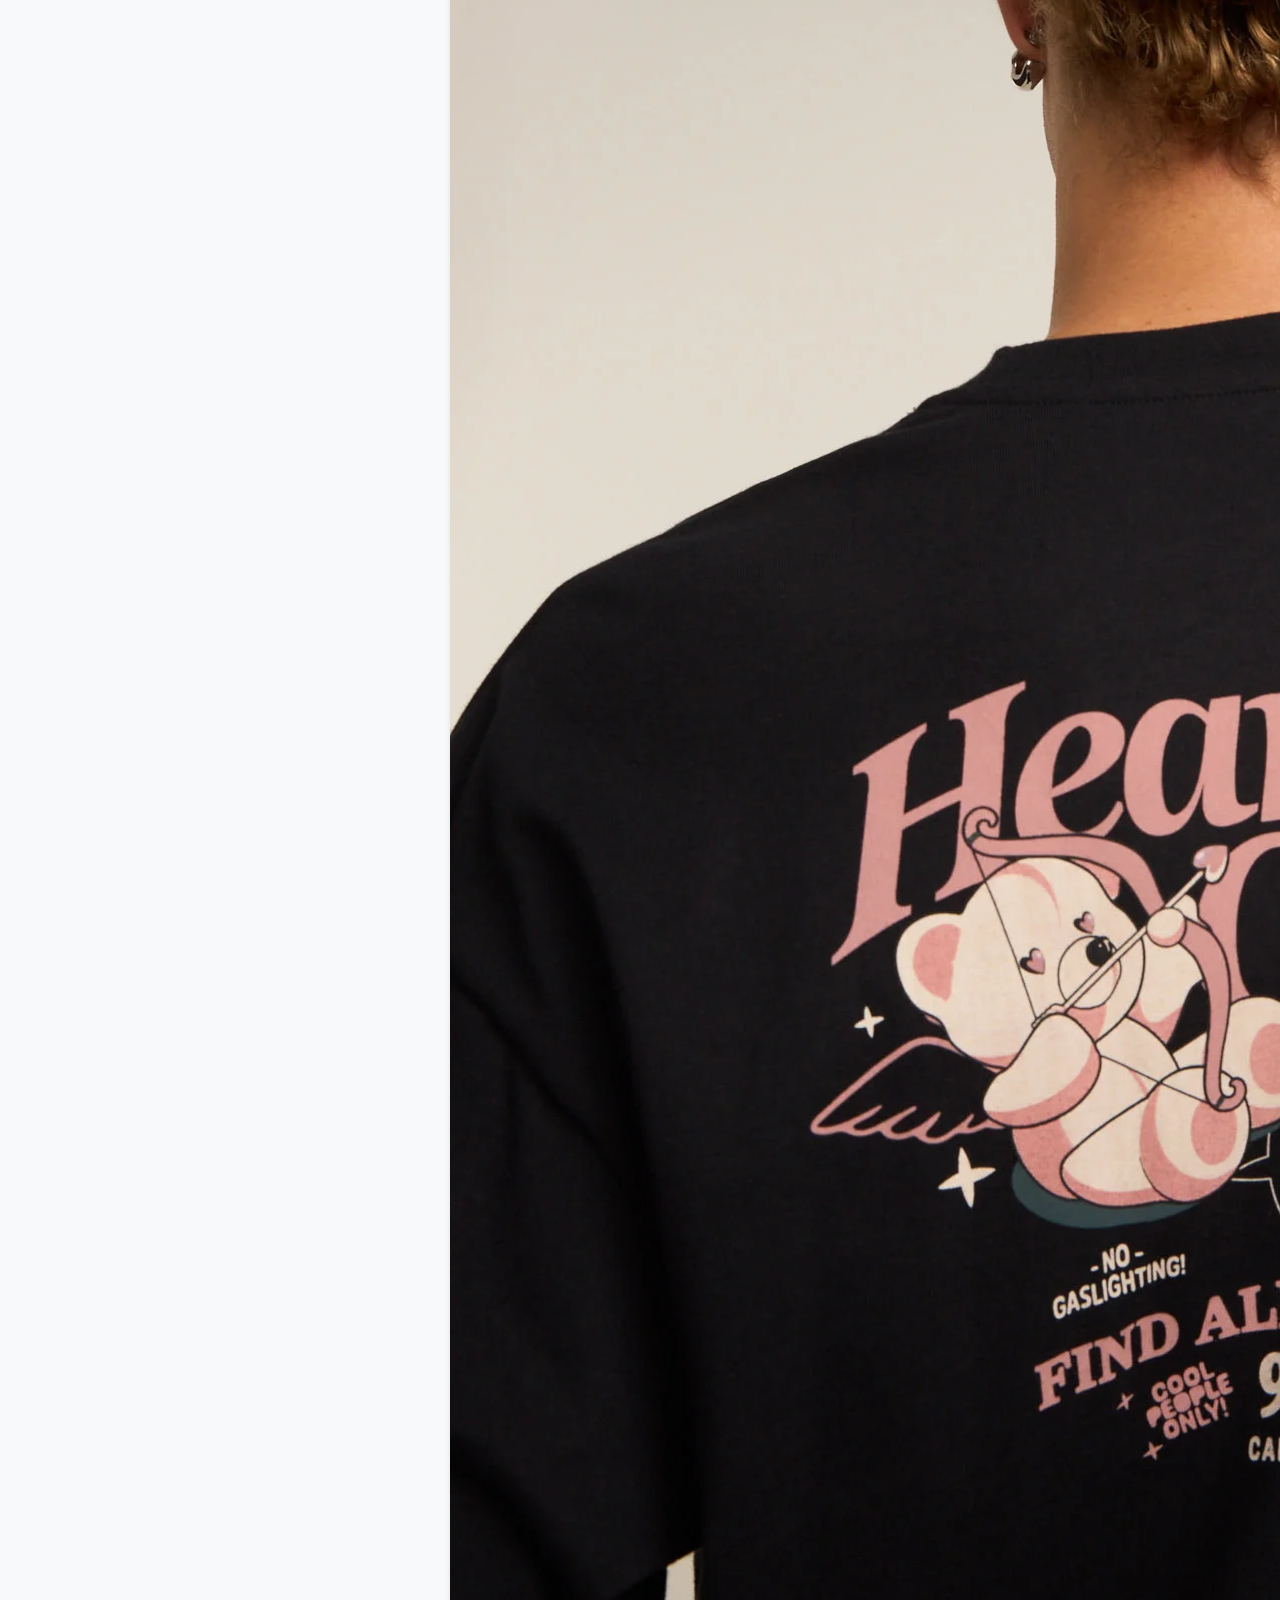
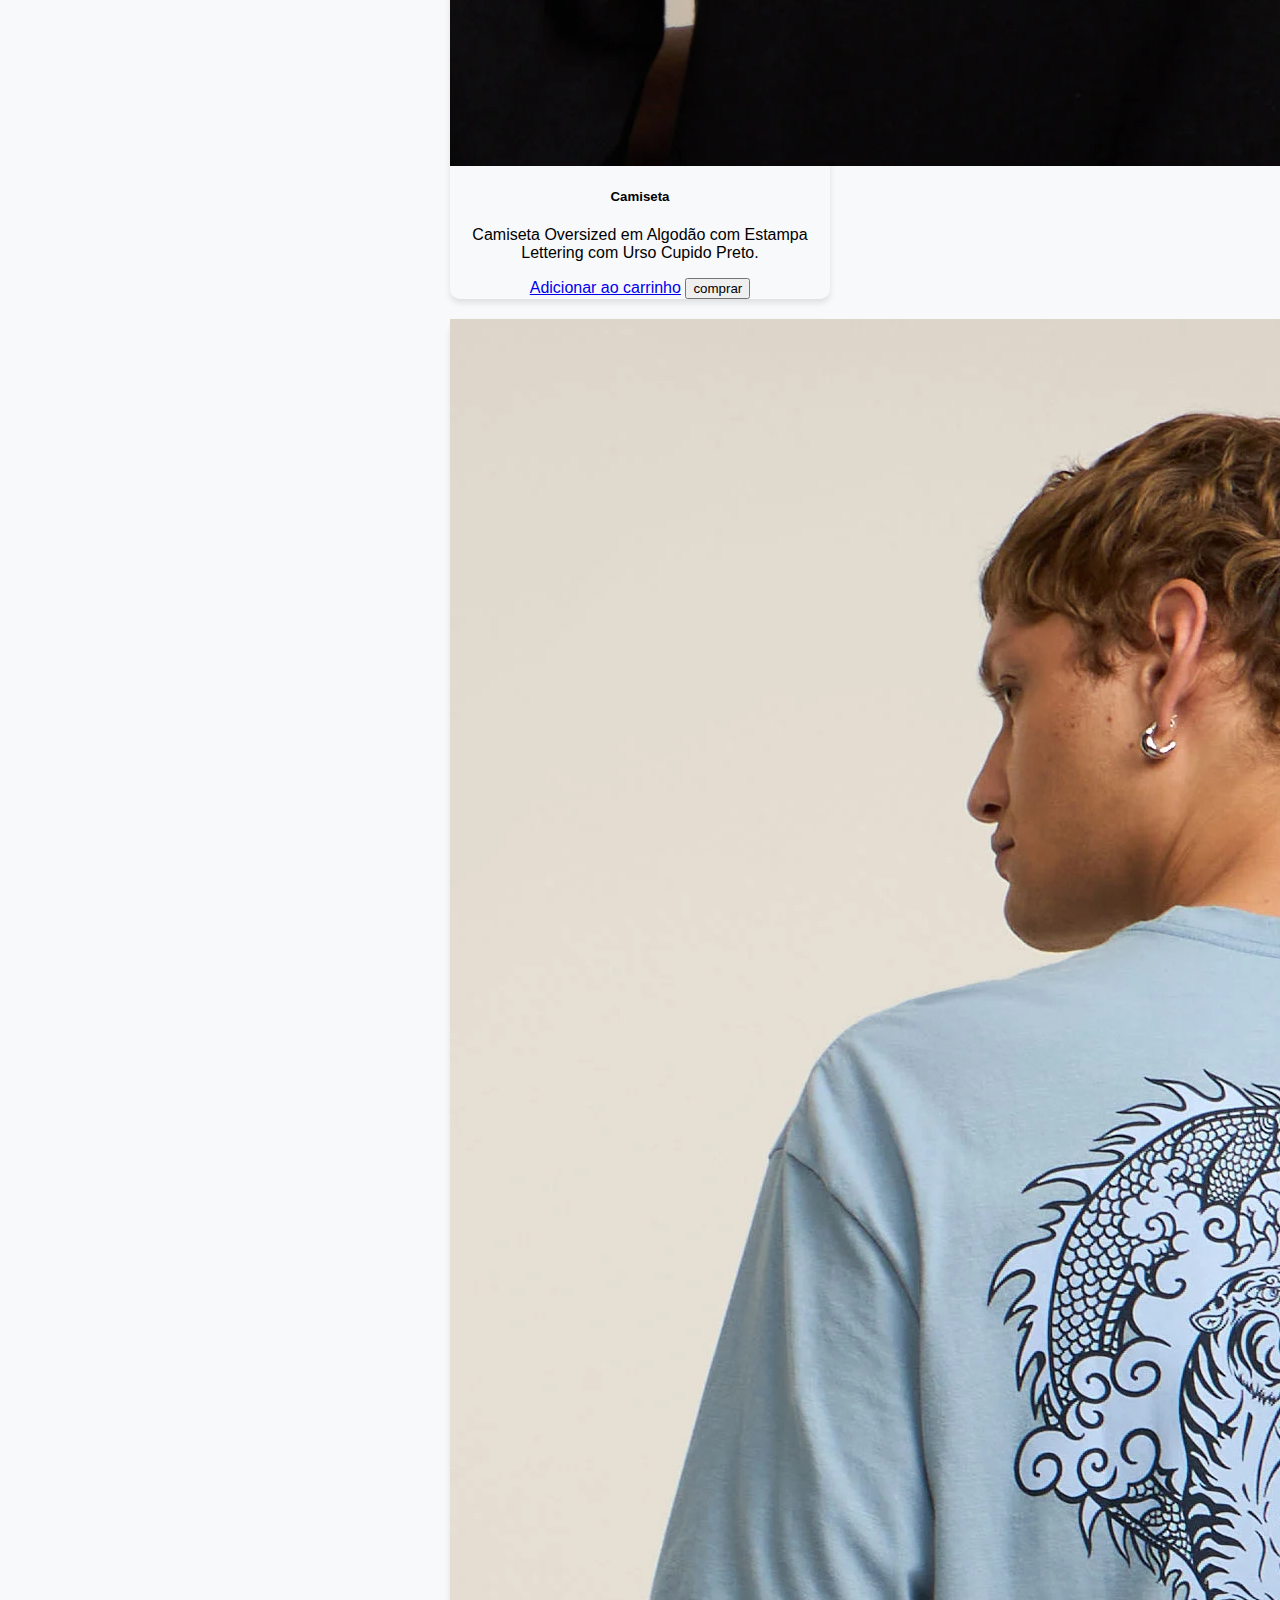
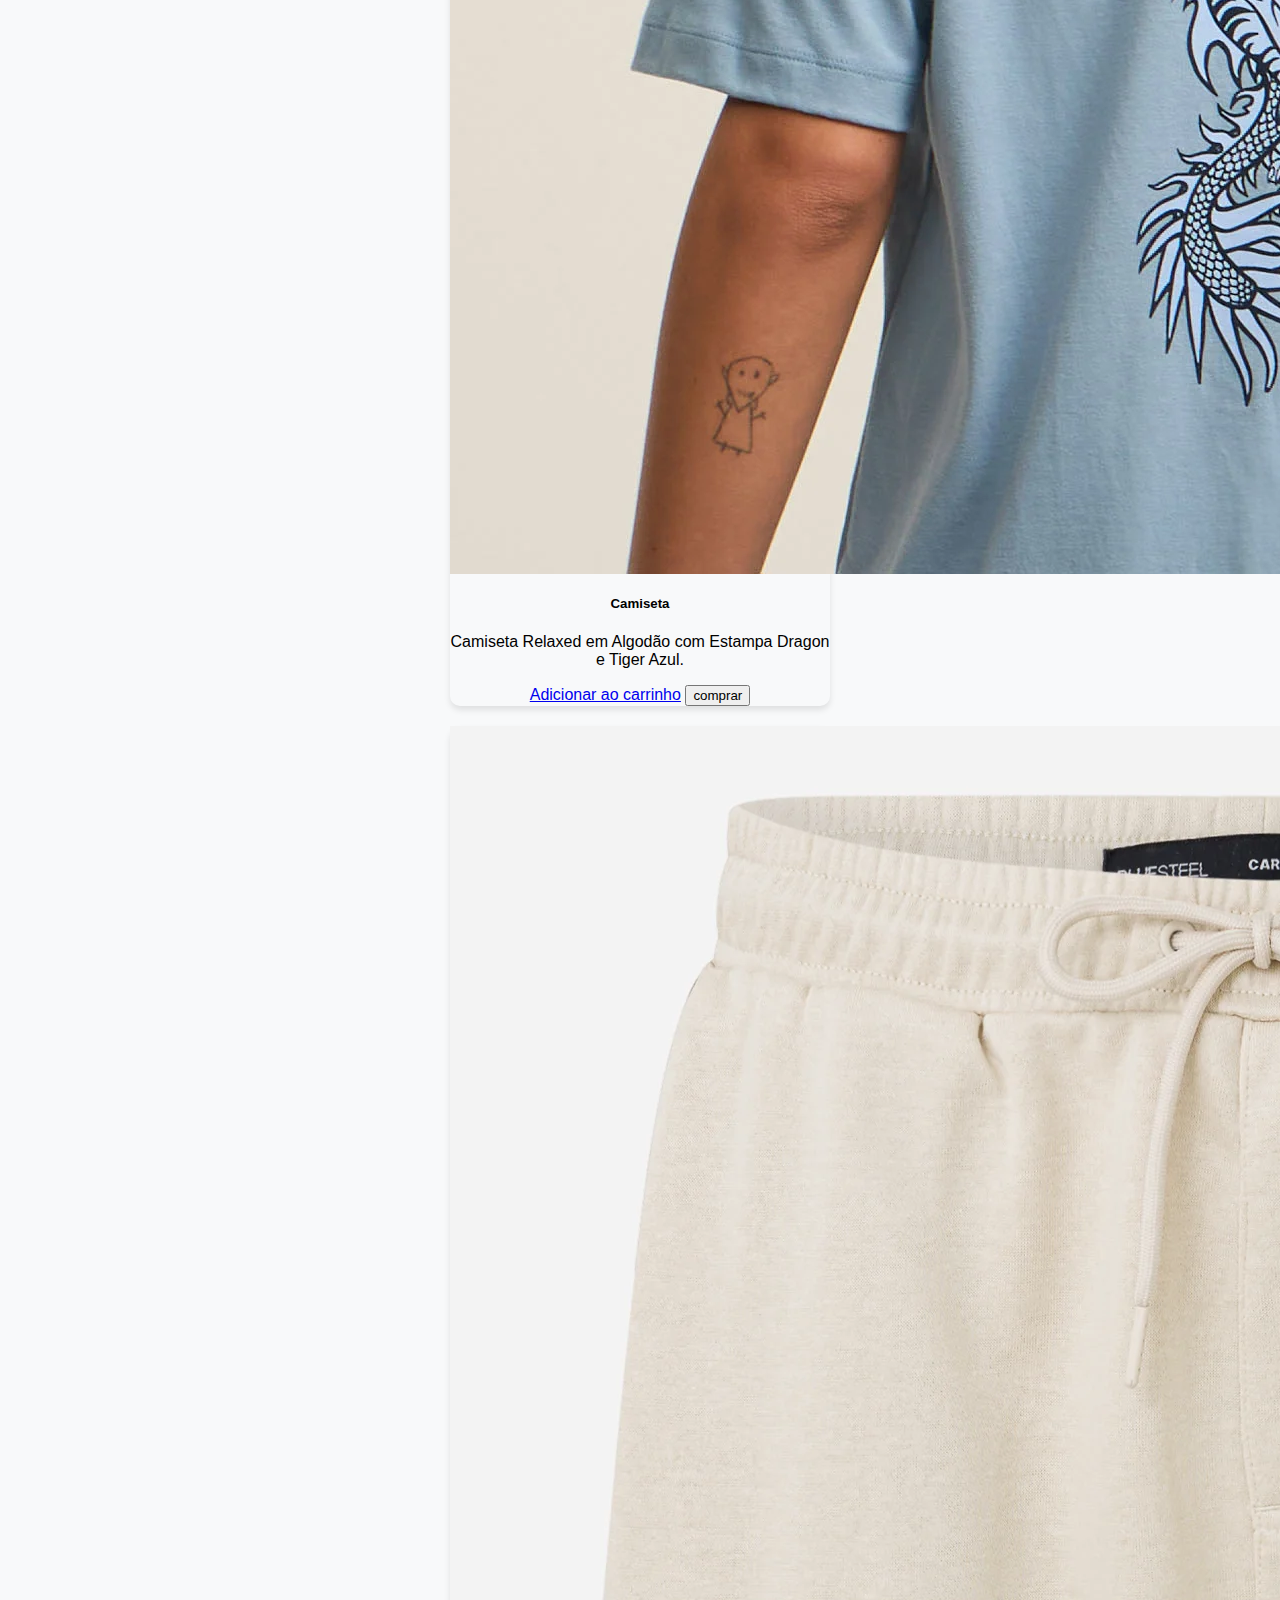
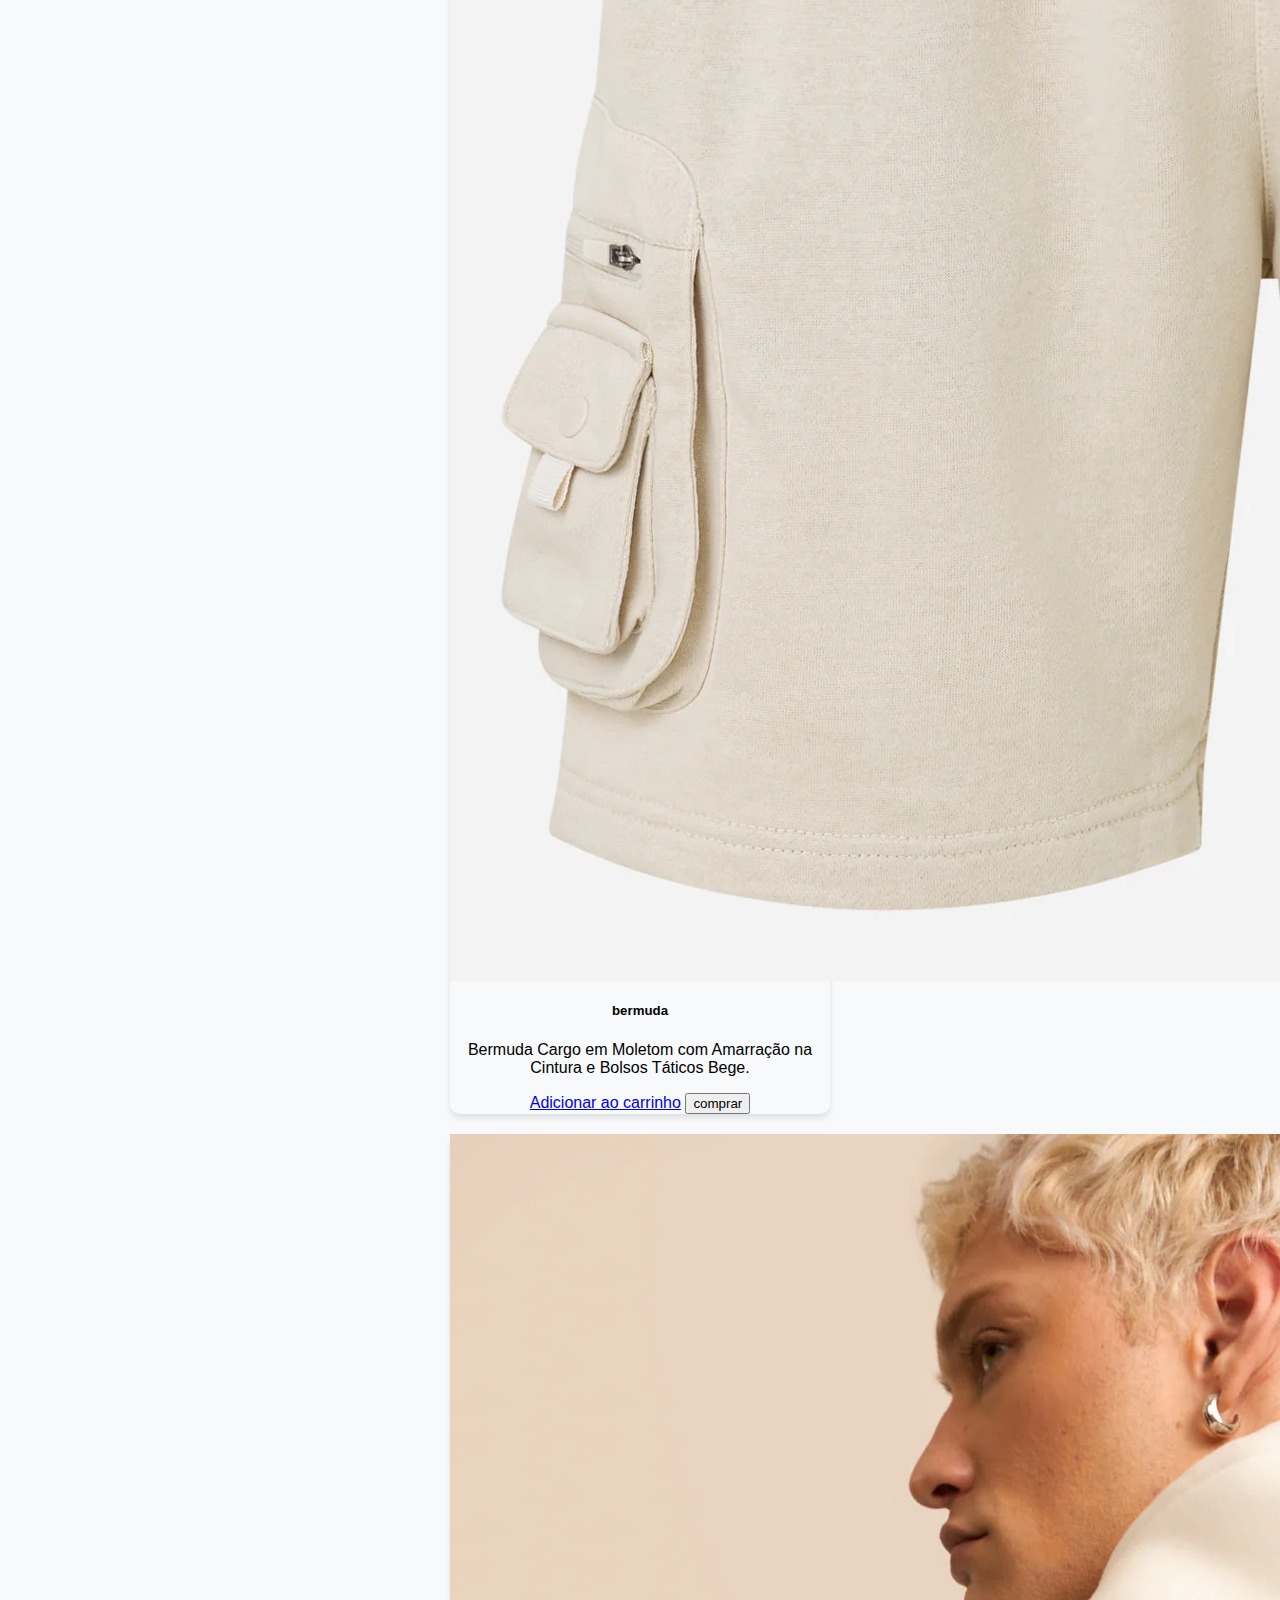
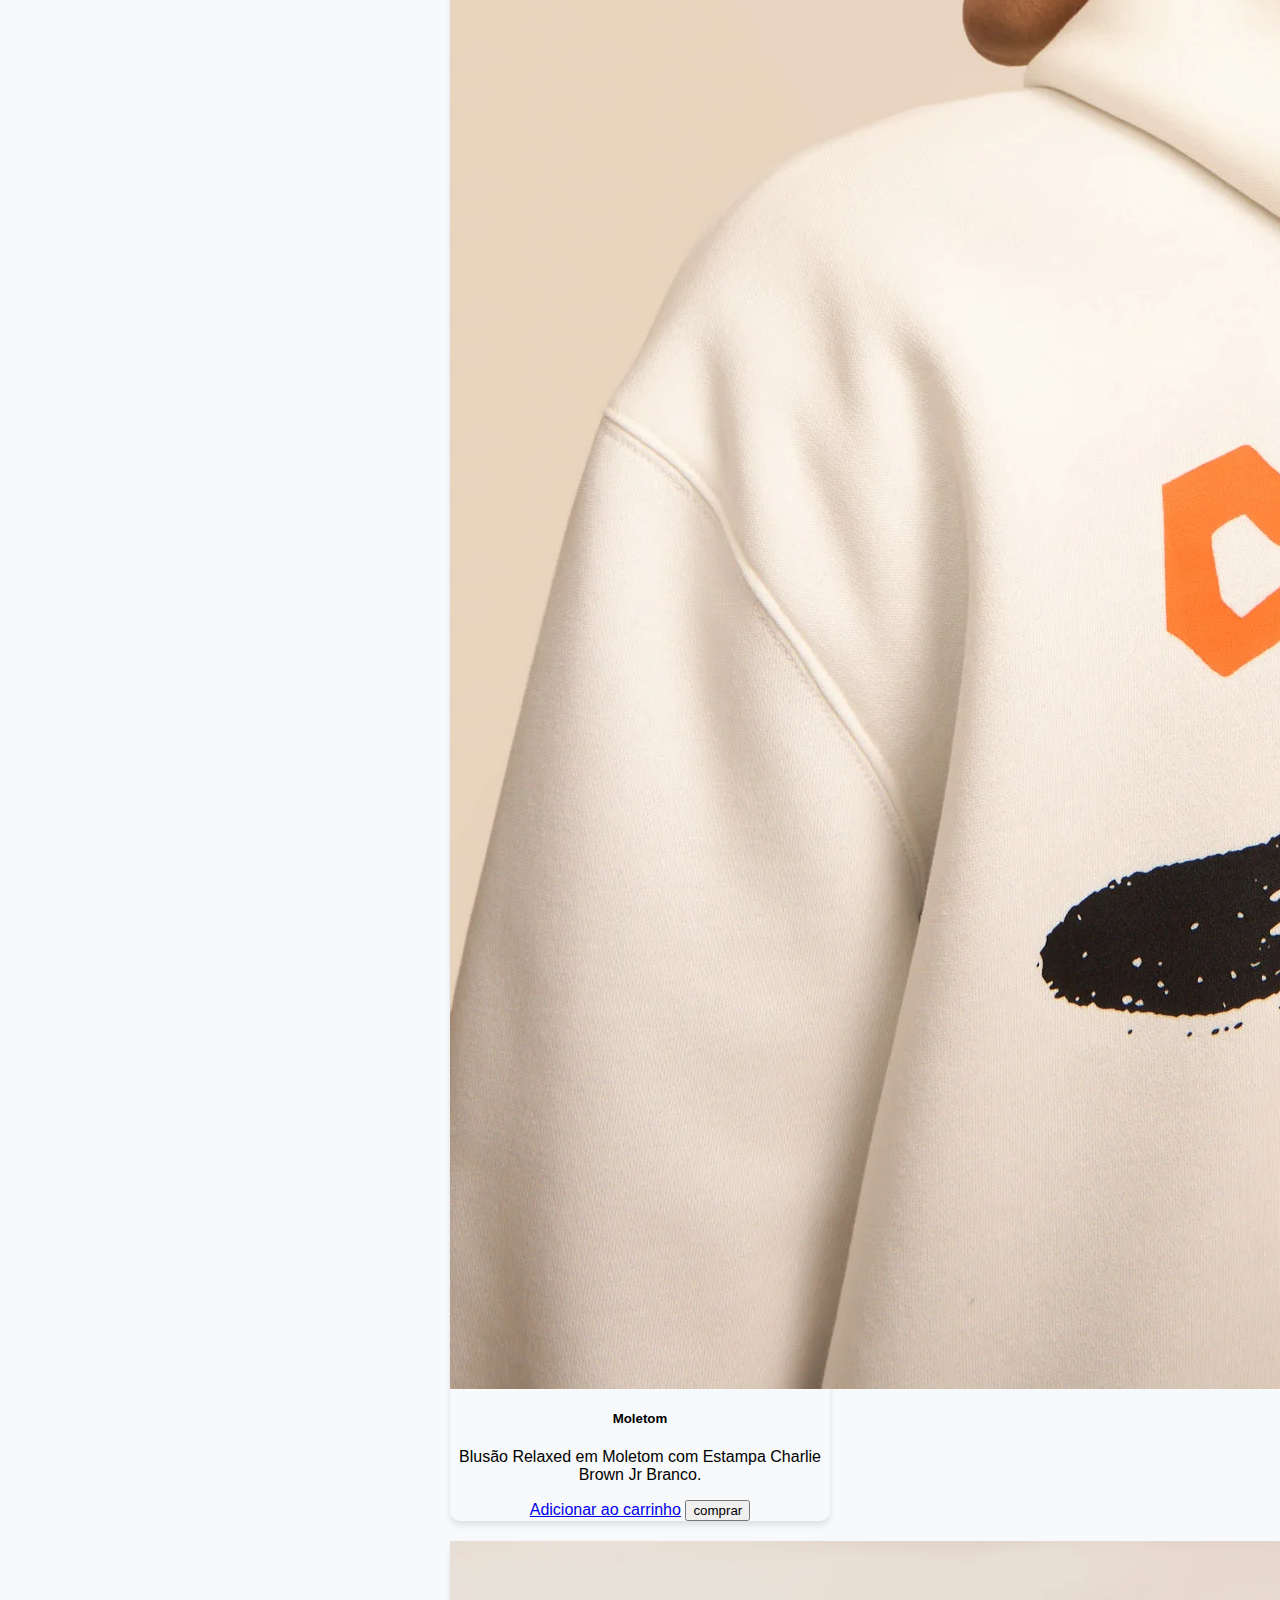
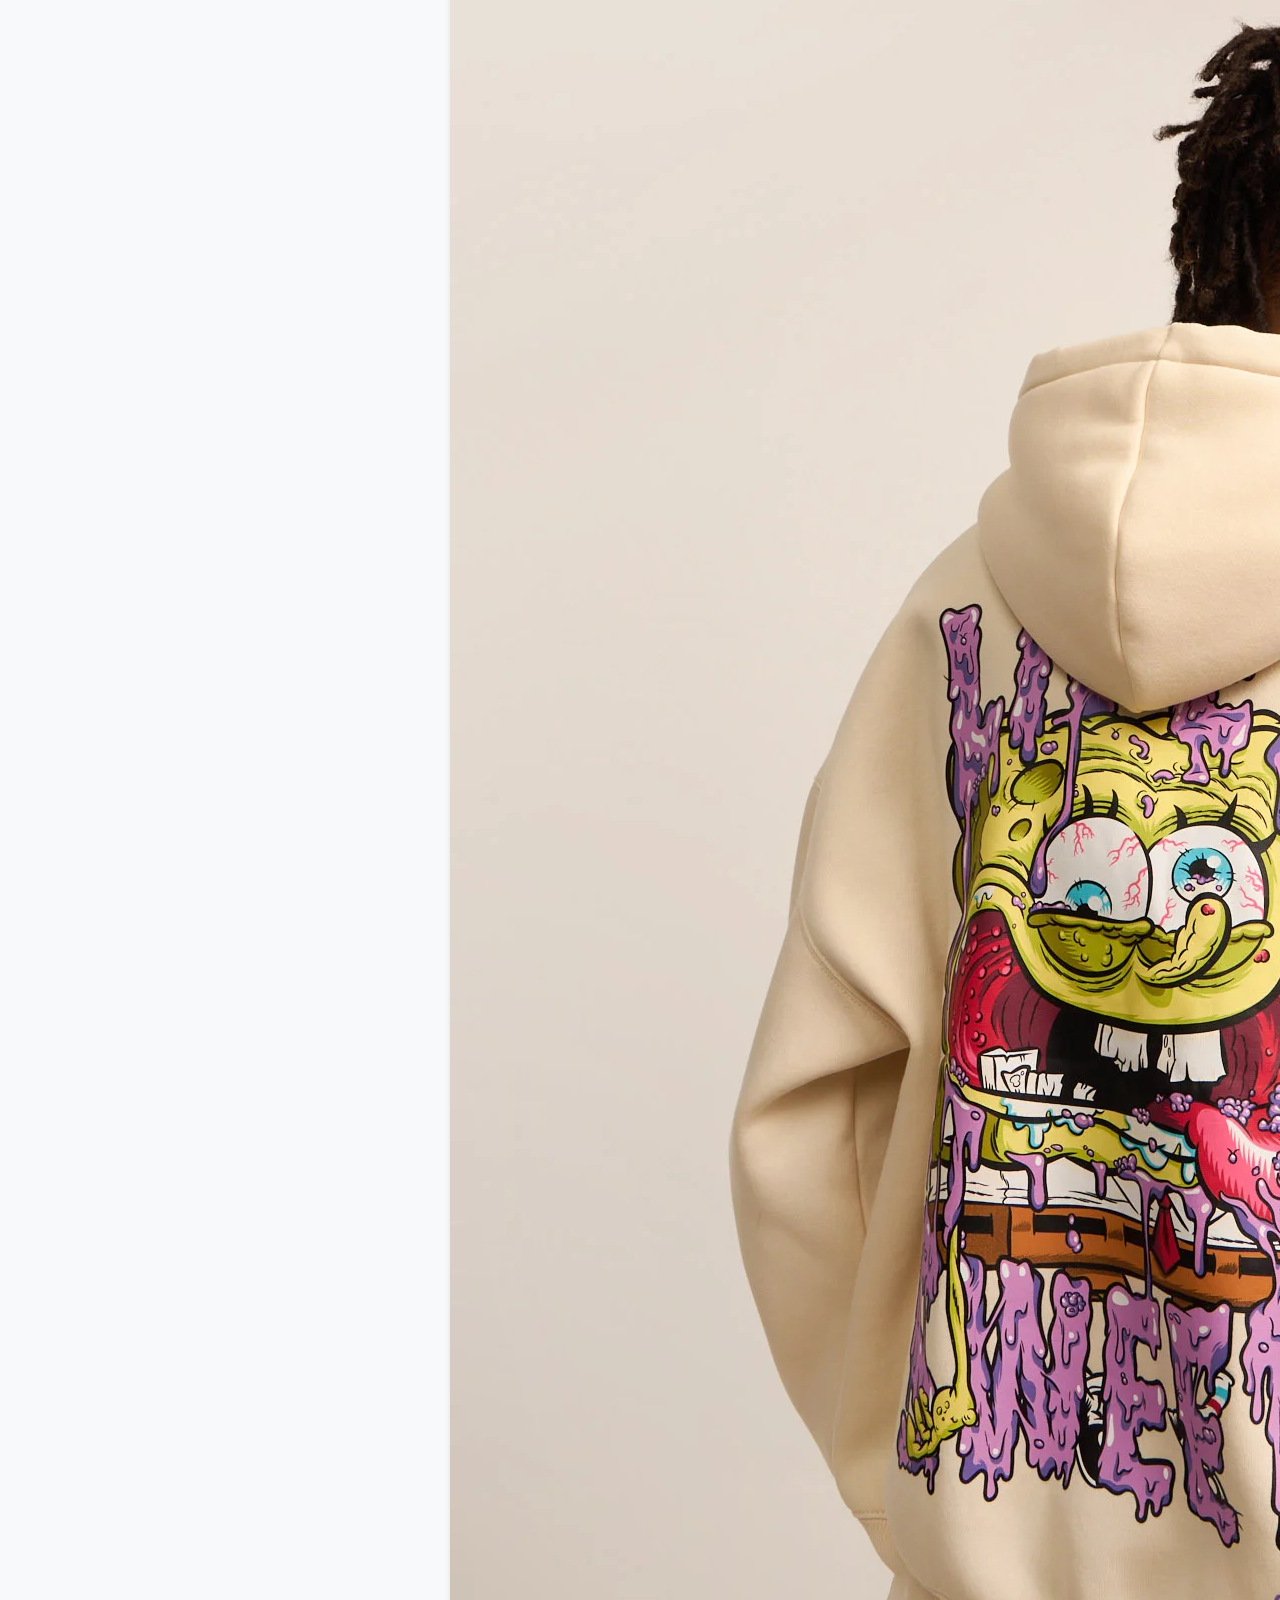
<file: produtos.html>
<doctype html>

    <html>

    <head>
        <link href="https://cdn.jsdelivr.net/npm/bootstrap@5.3.5/dist/css/bootstrap.min.css" rel="stylesheet"
            integrity="sha384-SgOJa3DmI69IUzQ2PVdRZhwQ+dy64/BUtbMJw1MZ8t5HZApcHrRKUc4W0kG879m7" crossorigin="anonymous">

    <body style="background-image: url('fundobranco.jpg');
                   background-repeat: no-repeat;
                   background-attachment: fixed;
                   background-size: 100% 100%;">

        <head>
            <style>
                body {
                    background-color: #f8f9fa;
                    font-family: Arial, sans-serif;
                }

                .card {
                    border-radius: 10px;
                    box-shadow: 0 4px 6px rgba(0, 0, 0, 0.1);
                    transition: transform 0.2s ease-in-out;
                }

                .card:hover {
                    transform: scale(1.03);
                }

                .navbar {
                    background-color: white !important;
                }

                .navbar a {
                    color: black !important;
                }
            </style>
        </head>
        <bory>
            <nav class="navbar navbar-expand-lg bg-body-tertiary">
                <div class="container-fluid">
                    <a class="navbar-brand" href="index.html">ARIIAM STREET</a>
                    <button class="navbar-toggler" type="button" data-bs-toggle="collapse"
                        data-bs-target="#navbarScroll" aria-controls="navbarScroll" aria-expanded="false"
                        aria-label="Toggle navigation">
                        <span class="navbar-toggler-icon"></span>
                    </button>
                    <div class="collapse navbar-collapse" id="navbarScroll">
                        <ul class="navbar-nav me-auto my-2 my-lg-0 navbar-nav-scroll"
                            style="--bs-scroll-height: 100px;">
                            <li class="nav-item">
                                <a class="nav-link active" aria-current="page" href="produtos.html">PRODUTOS</a>
                            </li>
                            <li class="nav-item">
                                <a class="nav-link" href="cadastro.html">CADASTRO</a>
                            </li>
                            <li class="nav-item">
                                <a class="nav-link" href="carrinho.html">CARRINHO</a>
                            <li class="nav-item">
                    </div>
                </div>
            </nav>
        </bory>
        <div style="padding: 20px;"></div>
        <CENTER>
        <H3>NOSSOS PRODUTOS</H3>
        <CENTER>
        <div style="padding: 20px;"></div>
        <div class="row row-cols-1 row-cols-md-3 g-4">
            </nav>
            <div class="col">
                <style>
                    .card {
                        max-width: 380px;
                        margin: auto;
                        margin-top: 20px;
                    }
                </style>
                <div class="card h-70">
                    <img src="blusaoestampa.png" class="card-img-top" alt="blusaoestampa.png">
                    <div class="card-body">
                        <h5 class="card-title">Camiseta</h5>
                        <p class="card-text">Blusão Balloon em Moletom com Forro Fleece e com Estampa Iron Maiden Preto.
                        </p>
                    </div>
                    <div class="card-footer">
                        <a href="carrinho.html" class="btn btn-primary">Adicionar ao carrinho</a>
                        <button onclick="adicionarAoCarrinho('Produto A', 50, this)" class="btn btn-red"> comprar</button>
                    </div>
                </div>
            </div>
            <div class="col">
                <div class="card h-70">
                    <img src="camiseta tasha.png" class="card-img-top" alt="camisetatasha.png">
                    <div class="card-body">
                        <h5 class="card-title">Camiseta</h5>
                        <p class="card-text">Camiseta Oversized em Malhão com Estampa Tasha e Tracie Cinza.
                        </p>
                    </div>
                    <div class="card-footer">
                        <a href="carrinho.html" class="btn btn-primary">Adicionar ao carrinho</a>
                        <button onclick="adicionarAoCarrinho('Produto B', 50, this)"class="btn btn-red"> comprar</button>
                    </div>
                </div>
            </div>
            <div class="col">
                <div class="card h-70">
                    <img src="webp.webp" class="card-img-top" alt="webp.webp">
                    <div class="card-body">
                        <h5 class="card-title">Camiseta</h5>
                        <p class="card-text">Camiseta Relaxed em Algodão com Estampa Irmãos Metralha Cinza
                        </p>
                    </div>
                    <div class="card-footer">
                        <a href="carrinho.html" class="btn btn-primary">Adicionar ao carrinho</a>
                        <button onclick="adicionarAoCarrinho('Produto C', 50, this)"class="btn btn-red"> comprar</button>
                    </div>
                </div>
            </div>
        </div>
        <div class="row row-cols-1 row-cols-md-3 g-4">
            <div class="col">
                <div class="card h-70">
                    <img src="camisetalettering.png" class="card-img-top" alt="camisetalettering.png">
                    <div class="card-body">
                        <h5 class="card-title">Camiseta</h5>
                        <p class="card-text">Camiseta Oversized em Algodão com Estampa Lettering com Urso Cupido Preto.
                        </p>
                    </div>
                    <div class="card-footer">
                        <a href="carrinho.html" class="btn btn-primary">Adicionar ao carrinho</a>
                        <button onclick="adicionarAoCarrinho('Produto D', 50, this)"class="btn btn-red"> comprar</button>
                    </div>
                </div>
            </div>
            <div class="col">
                <div class="card h-70">
                    <img src="dragao.png" class="card-img-top" alt="dragao.png">
                    <div class="card-body">
                        <h5 class="card-title">Camiseta</h5>
                        <p class="card-text">Camiseta Relaxed em Algodão com Estampa Dragon e Tiger Azul.
                        </p>
                    </div>
                    <div class="card-footer">
                        <a href="carrinho.html" class="btn btn-primary">Adicionar ao carrinho</a>
                        <button onclick="adicionarAoCarrinho('Produto E', 50, this)"class="btn btn-red"> comprar</button>
                    </div>
                </div>
            </div>
            <div class="col">
                <div class="card h-70">
                    <img src="bermuda.png" class="card-img-top" alt="bermuda.png">
                    <div class="card-body">
                        <h5 class="card-title">bermuda</h5>
                        <p class="card-text">Bermuda Cargo em Moletom com Amarração na Cintura e Bolsos Táticos Bege.
                        </p>
                    </div>
                    <div class="card-footer">
                        <a href="carrinho.html" class="btn btn-primary">Adicionar ao carrinho</a>
                        <button onclick="adicionarAoCarrinho('Produto F', 50, this)"class="btn btn-red"> comprar</button>
                    </div>
                </div>
            </div>
        </div>
        <div class="row row-cols-1 row-cols-md-3 g-4">
            <div class="col">
                <div class="card h-70">
                    <img src="moletoncharlie.png" class="card-img-top" alt="moletomcharlie.png">
                    <div class="card-body">
                        <h5 class="card-title">Moletom</h5>
                        <p class="card-text">Blusão Relaxed em Moletom com Estampa Charlie Brown Jr Branco.</p>
                    </div>
                    <div class="card-footer">
                        <a href="carrinho.html" class="btn btn-primary">Adicionar ao carrinho</a>
                        <button onclick="adicionarAoCarrinho('Produto G', 50, this)"class="btn btn-red"> comprar</button>
                    </div>
                </div>
            </div>
            <div class="col">
                <div class="card h-70">
                    <img src="moletombob.png" class="card-img-top" alt="moletombob.jpg">
                    <div class="card-body">
                        <h5 class="card-title">Moletom</h5>
                        <p class="card-text">Blusão Boxy em Algodão com Estampa Bob Esponja Bege.
                        </p>
                    </div>
                    <div class="card-footer">
                        <a href="carrinho.html" class="btn btn-primary">Adicionar ao carrinho</a>
                        <button onclick="adicionarAoCarrinho('Produto H', 50, this)"class="btn btn-red"> comprar</button>
                    </div>
                </div>
            </div>
            <div class="col">
                <div class="card h-70">
                    <img src="moletomcarpa.png" class="card-img-top" alt="moletomcarpa.png">
                    <div class="card-body">
                        <h5 class="card-title">Moletom</h5>
                        <p class="card-text">Blusão Relaxed em Moletom com Estampa Oriental e Peixe Carpa Azul.</p>
                    </div>
                    <div class="card-footer">
                        <a href="carrinho.html" class="btn btn-primary">Adicionar ao carrinho</a>
                        <button onclick="adicionarAoCarrinho('Produto I', 50, this)"class="btn btn-red"> comprar</button>
                    </div>
                </div>
            </div>

            <body>
                <div vw class="enabled">
                    <div vw-access-button class="active"></div>
                    <div vw-plugin-wrapper>
                        <div class="vw-plugin-top-wrapper"></div>
                    </div>
                </div>
                <script src="https://vlibras.gov.br/app/vlibras-plugin.js"></script>
                <script>
                    new window.VLibras.Widget('https://vlibras.gov.br/app');
                </script>
            </body>

    </body>
    <script src="https://cdn.jsdelivr.net/npm/bootstrap@5.3.5/dist/js/bootstrap.bundle.min.js"
        integrity="sha384-k6d4wzSIapyDyv1kpU366/PK5hCdSbCRGRCMv+eplOQJWyd1fbcAu9OCUj5zNLiq"
        crossorigin="anonymous"></script>
    </head>

    </html>
</file>
